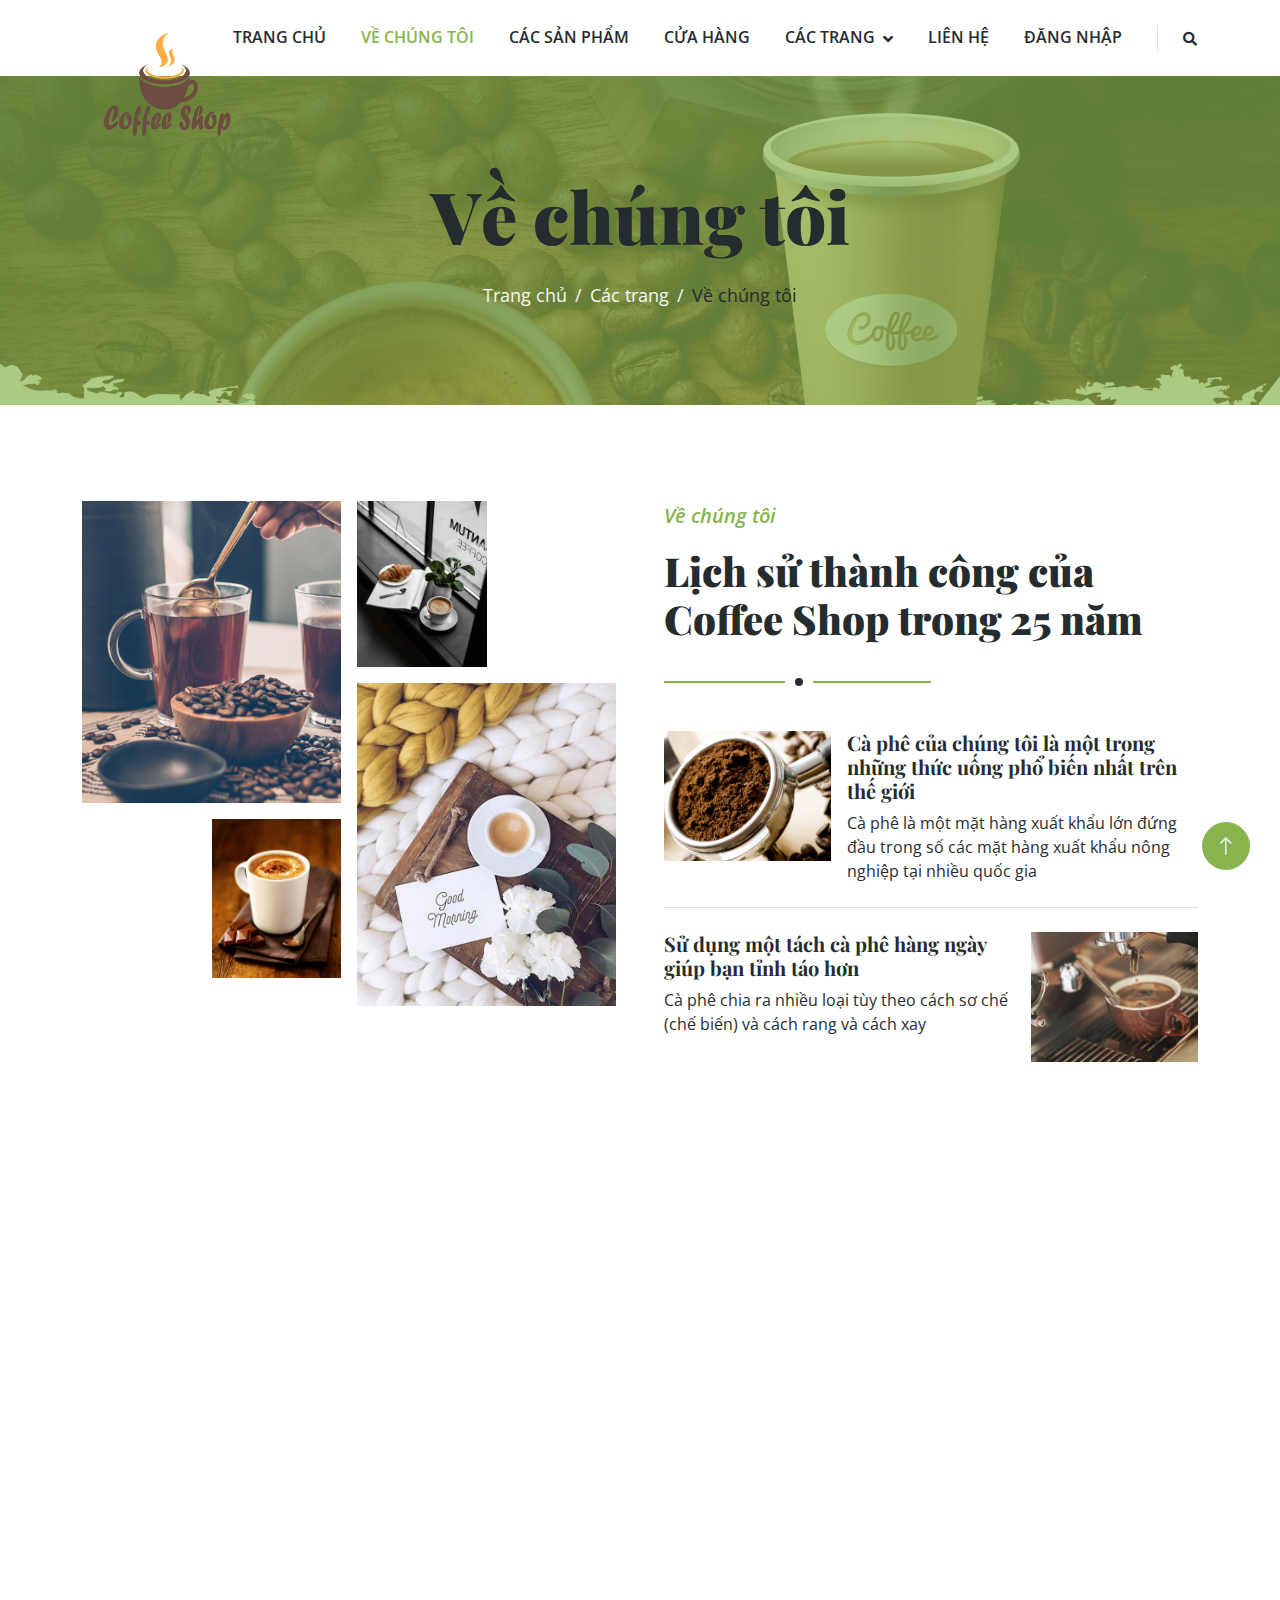
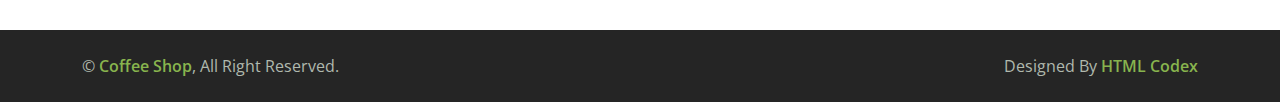
<file: about.html>
<!DOCTYPE html>
<html lang="en">

<head>
    <meta charset="utf-8">
    <title>Coffee Shop</title>
    <meta content="width=device-width, initial-scale=1.0" name="viewport">
    <meta content="" name="keywords">
    <meta content="" name="description">

    <!-- Favicon -->
    <link href="img/favicon.ico" rel="icon">

    <!-- Google Web Fonts -->
    <link rel="preconnect" href="https://fonts.googleapis.com">
    <link rel="preconnect" href="https://fonts.gstatic.com" crossorigin>
    <link href="https://fonts.googleapis.com/css2?family=Open+Sans:wght@400;600&family=Playfair+Display:wght@700;900&display=swap" rel="stylesheet">

    <!-- Icon Font Stylesheet -->
    <link href="https://cdnjs.cloudflare.com/ajax/libs/font-awesome/5.10.0/css/all.min.css" rel="stylesheet">
    <link href="https://cdn.jsdelivr.net/npm/bootstrap-icons@1.4.1/font/bootstrap-icons.css" rel="stylesheet">

    <!-- Libraries Stylesheet -->
    <link href="lib/animate/animate.min.css" rel="stylesheet">
    <link href="lib/owlcarousel/assets/owl.carousel.min.css" rel="stylesheet">

    <!-- Customized Bootstrap Stylesheet -->
    <link href="css/bootstrap.min.css" rel="stylesheet">

    <!-- Template Stylesheet -->
    <link href="css/style.css" rel="stylesheet">
</head>

<body>
    <!-- Spinner Start -->
    <div id="spinner" class="show bg-white position-fixed translate-middle w-100 vh-100 top-50 start-50 d-flex align-items-center justify-content-center">
        <div class="spinner-border text-primary" role="status" style="width: 3rem; height: 3rem;"></div>
    </div>
    <!-- Spinner End -->

    
    <!-- Navbar Start -->
    <div class="container-fluid bg-white sticky-top">
        <div class="container">
            <nav class="navbar navbar-expand-lg bg-white navbar-light py-2 py-lg-0">
                <a href="index.html" class="navbar-brand">
                    <img class="img-fluid" src="img/logo.png" alt="Logo">
                </a>
                <button type="button" class="navbar-toggler ms-auto me-0" data-bs-toggle="collapse" data-bs-target="#navbarCollapse">
                    <span class="navbar-toggler-icon"></span>
                </button>
                <div class="collapse navbar-collapse" id="navbarCollapse">
                    <div class="navbar-nav ms-auto">
                        <a href="index.html" class="nav-item nav-link">trang chủ</a>
                        <a href="about.html" class="nav-item nav-link active">về chúng tôi</a>
                        <a href="product.html" class="nav-item nav-link">các sản phẩm</a>
                        <a href="store.html" class="nav-item nav-link">cửa hàng</a>
                        <div class="nav-item dropdown">
                            <a href="#" class="nav-link dropdown-toggle" data-bs-toggle="dropdown">các trang</a>
                            <div class="dropdown-menu bg-light rounded-0 m-0">
                                <a href="feature.html" class="dropdown-item">Đặc trưng</a>
                                <a href="blog.html" class="dropdown-item">Blog</a>
                                <a href="testimonial.html" class="dropdown-item">Testimonial</a>
                                <a href="404.html" class="dropdown-item">404 Page</a>
                            </div>
                        </div>
                        <a href="contact.html" class="nav-item nav-link">liên hệ</a>
						<a href="login.html" class="nav-item nav-link">Đăng nhập</a>
                    </div>
                    <div class="border-start ps-4 d-none d-lg-block">
                        <button type="button" class="btn btn-sm p-0"><i class="fa fa-search"></i></button>
                    </div>
                </div>
            </nav>
        </div>
    </div>
    <!-- Navbar End -->


    <!-- Page Header Start -->
    <div class="container-fluid page-header py-5 mb-5 wow fadeIn" data-wow-delay="0.1s">
        <div class="container text-center py-5">
            <h1 class="display-2 text-dark mb-4 animated slideInDown">Về chúng tôi</h1>
       
            <nav aria-label="breadcrumb animated slideInDown">
                <ol class="breadcrumb justify-content-center mb-0">
                    <li class="breadcrumb-item"><a href="#">Trang chủ</a></li>
                    <li class="breadcrumb-item"><a href="#">Các trang</a></li>
                    <li class="breadcrumb-item text-dark" aria-current="page">Về chúng tôi</li>
                </ol>
            </nav>
        </div>
    </div>
    <!-- Page Header End -->


    <!-- About Start -->
    <div class="container-xxl py-5">
        <div class="container">
            <div class="row g-5">
                <div class="col-lg-6">
                    <div class="row g-3">
                        <div class="col-6 text-end">
                            <img class="img-fluid bg-white w-100 mb-3 wow fadeIn" data-wow-delay="0.1s" src="img/about-1.jpg" alt="">
                            <img class="img-fluid bg-white w-50 wow fadeIn" data-wow-delay="0.2s" src="img/about-3.jpg" alt="">
                        </div>
                        <div class="col-6">
                            <img class="img-fluid bg-white w-50 mb-3 wow fadeIn" data-wow-delay="0.3s" src="img/about-4.jpg" alt="">
                            <img class="img-fluid bg-white w-100 wow fadeIn" data-wow-delay="0.4s" src="img/about-2.jpg" alt="">
                        </div>
                    </div>
                </div>
                <div class="col-lg-6 wow fadeIn" data-wow-delay="0.5s">
                    <div class="section-title">
                        <p class="fs-5 fw-medium fst-italic text-primary">Về chúng tôi</p>
                        <h1 class="display-6">Lịch sử thành công của Coffee Shop trong 25 năm</h1>
                    </div>
                    <div class="row g-3 mb-4">
                        <div class="col-sm-4">
                            <img class="img-fluid bg-white w-100" src="img/about-5.jpg" alt="">
                        </div>
                        <div class="col-sm-8">
                            <h5>Cà phê của chúng tôi là một trong những thức uống phổ biến nhất trên thế giới</h5>
                            <p class="mb-0">Cà phê là một mặt hàng xuất khẩu lớn đứng đầu trong số các mặt hàng xuất khẩu nông nghiệp tại nhiều quốc gia</p>
                        </div>
                    </div>
                    <div class="border-top mb-4"></div>
                    <div class="row g-3">
                        <div class="col-sm-8">
                            <h5>Sử dụng một tách cà phê hàng ngày giúp bạn tỉnh táo hơn</h5>
                            <p class="mb-0">Cà phê chia ra nhiều loại tùy theo cách sơ chế (chế biến) và cách rang và cách xay</p>
                        </div>
                        <div class="col-sm-4">
                            <img class="img-fluid bg-white w-100" src="img/about-6.jpg" alt="">
                        </div>
                    </div>
                </div>
            </div>
        </div>
    </div>
    <!-- About End -->


    <!-- Footer Start -->
<div class="container-fluid bg-dark footer mt-5 py-5 wow fadeIn" data-wow-delay="0.1s">
        <div class="container py-5">
            <div class="row g-5">
                <div class="col-lg-3 col-md-6">
                    <h4 class="text-primary mb-4">Văn phòng của chúng tôi</h4>
                    <p class="mb-2"><em class="fa fa-map-marker-alt text-primary me-3"></em>kp 4A phường Tân Hòa Biên Hòa Đôhng Nai</p>
                    <p class="mb-2"><em class="fa fa-phone-alt text-primary me-3"></em>+84 0338 902 113</p>
                    <p class="mb-2"><i class="fa fa-envelope text-primary me-3"></i>trong999666333@gmjail.com</p>
                    <div class="d-flex pt-3">
                        <a class="btn btn-square btn-primary rounded-circle me-2" href=""><i class="fab fa-twitter"></i></a>
                        <a class="btn btn-square btn-primary rounded-circle me-2" href=""><i class="fab fa-facebook-f"></i></a>
                        <a class="btn btn-square btn-primary rounded-circle me-2" href=""><i class="fab fa-youtube"></i></a>
                        <a class="btn btn-square btn-primary rounded-circle me-2" href=""><i class="fab fa-linkedin-in"></i></a>
                    </div>
                </div>
                <div class="col-lg-3 col-md-6">
                    <h4 class="text-primary mb-4">Đường dẫn nhanh</h4>
                    <a class="btn btn-link" href="">Về chúng tôi</a>
                    <a class="btn btn-link" href="">Liên hệ chúng tôi</a>
                    <a class="btn btn-link" href="">Dịch vụ của chúng tôi</a>
                    <a class="btn btn-link" href="">Điều kiện & điều khoản</a>
                    <a class="btn btn-link" href="">Ủng hộ</a>
                </div>
                <div class="col-lg-3 col-md-6">
                    <h4 class="text-primary mb-4">Giờ kinh doanh</h4>
                    <p class="mb-1">Thứ hai - thứ Sáu</p>
                    <h6 class="text-light">09:00 sáng - 07:00 tối</h6>
                    <p class="mb-1">Thứ bảy</p>
                    <h6 class="text-light">09:00 sáng - 12:00 trưa</h6>
                    <p class="mb-1">Chủ nhật</p>
                    <h6 class="text-light">Đóng cửa</h6>
                </div>
                <div class="col-lg-3 col-md-6">
                    <h4 class="text-primary mb-4">Bản tin</h4>
                    <p>Những tin sale hoặc những thông tin mới của quán sẽ xuất hiện ở đây</p>
                    <div class="position-relative w-100">
                        <input class="form-control bg-transparent w-100 py-3 ps-4 pe-5" type="text" placeholder="Email của bạn">
                        <button type="button" class="btn btn-primary py-2 position-absolute top-0 end-0 mt-2 me-2">Đăng nhập</button>
                    </div>
                </div>
            </div>
        </div>
    </div>
    <!-- Footer End -->


    <!-- Copyright Start -->
    
    <!-- Footer End -->


    <!-- Copyright Start -->
    <div class="container-fluid copyright py-4">
        <div class="container">
            <div class="row">
                <div class="col-md-6 text-center text-md-start mb-3 mb-md-0">
                    &copy; <a class="fw-medium" href="#">Coffee Shop</a>, All Right Reserved.
                </div>
                <div class="col-md-6 text-center text-md-end">
                    <!--/*** This template is free as long as you keep the footer author’s credit link/attribution link/backlink. If you'd like to use the template without the footer author’s credit link/attribution link/backlink, you can purchase the Credit Removal License from "https://htmlcodex.com/credit-removal". Thank you for your support. ***/-->
                    Designed By <a class="fw-medium" href="https://htmlcodex.com">HTML Codex</a>
                </div>
            </div>
        </div>
</div>
    <!-- Copyright End -->


    <!-- Back to Top -->
    <a href="#" class="btn btn-lg btn-primary btn-lg-square rounded-circle back-to-top"><i class="bi bi-arrow-up"></i></a>


    <!-- JavaScript Libraries -->
<script src="https://ajax.googleapis.com/ajax/libs/jquery/3.6.1/jquery.min.js"></script>
<script src="https://cdn.jsdelivr.net/npm/bootstrap@5.0.0/dist/js/bootstrap.bundle.min.js"></script>
<script src="lib/wow/wow.min.js"></script>
<script src="lib/easing/easing.min.js"></script>
<script src="lib/waypoints/waypoints.min.js"></script>
<script src="lib/owlcarousel/owl.carousel.min.js"></script>

    <!-- Template Javascript -->
<script src="js/main.js"></script>
</body>

</html>
</file>
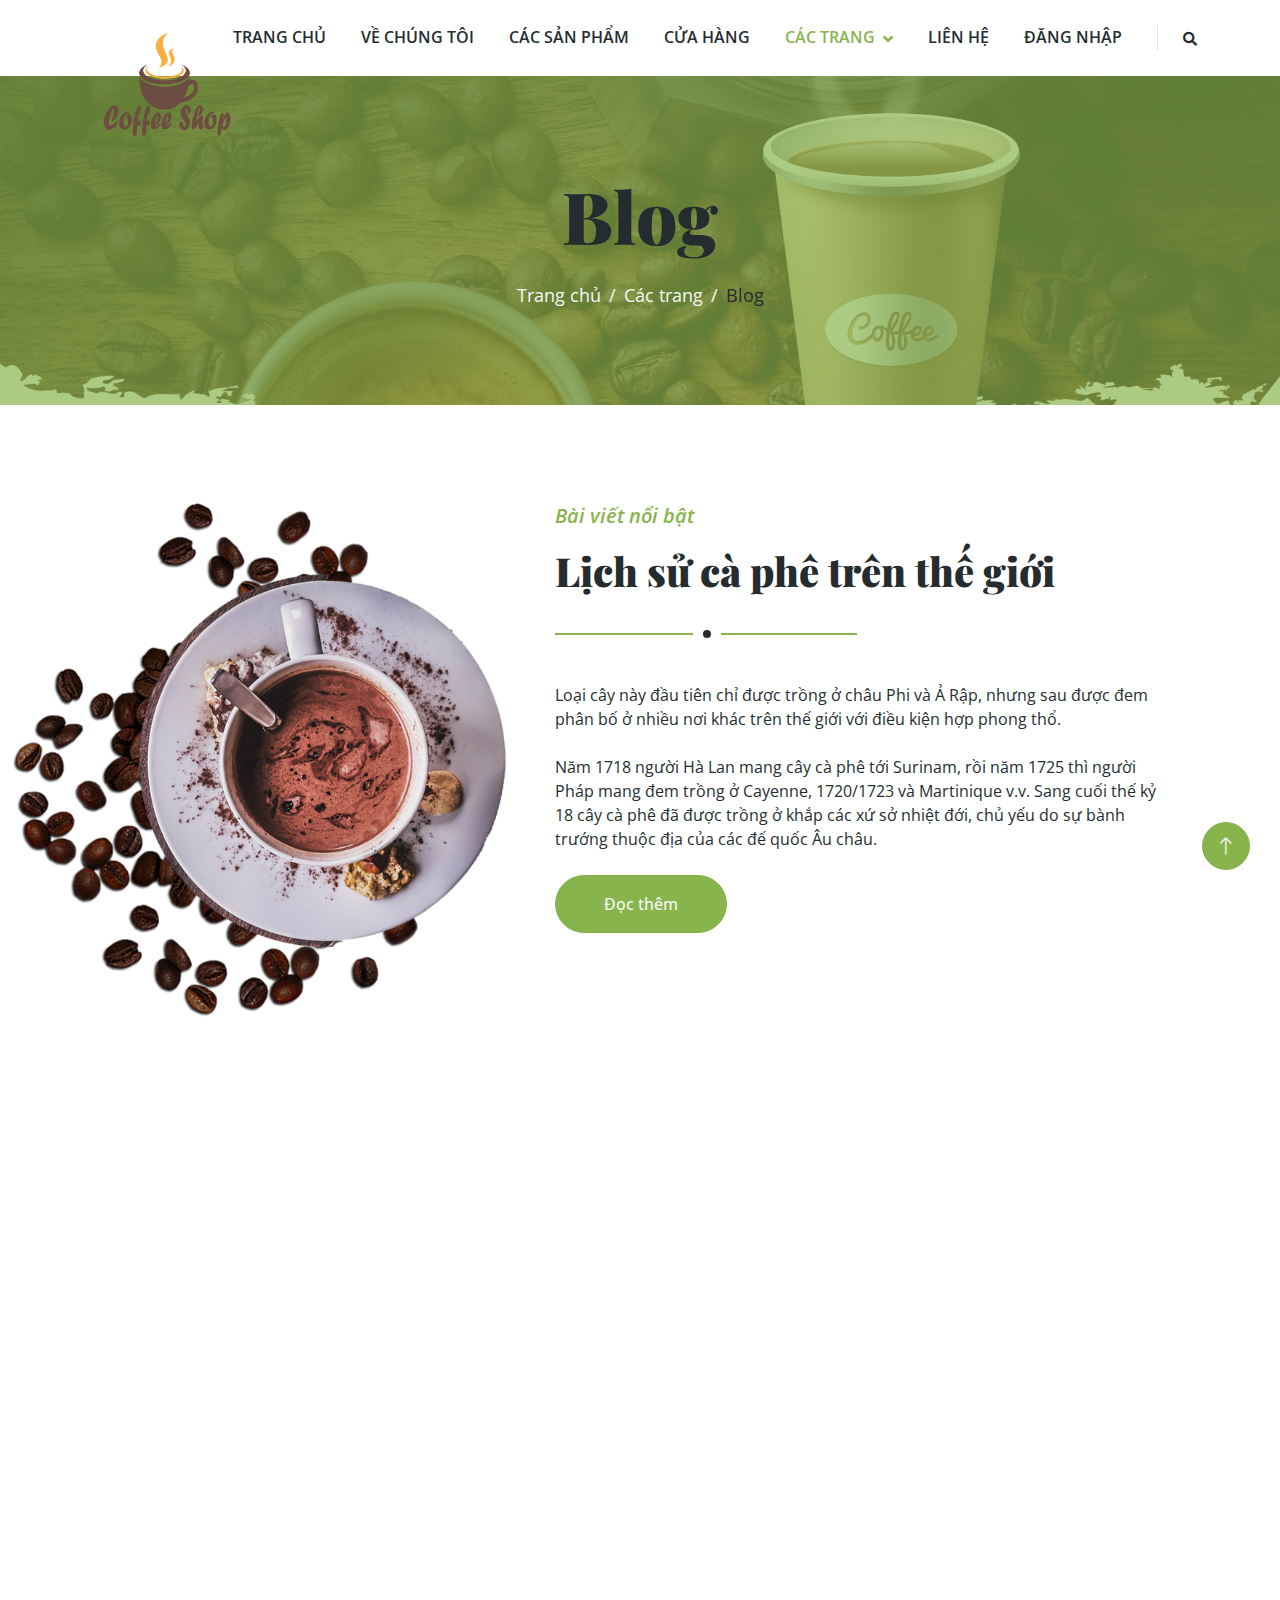
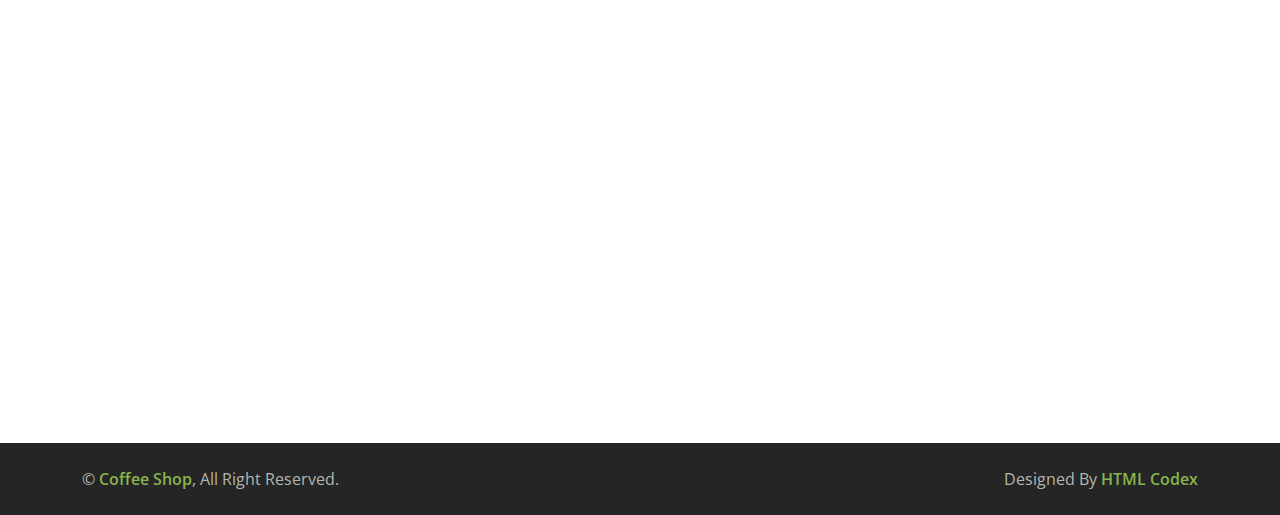
<file: blog.html>
<!DOCTYPE html>
<html lang="en">

<head>
    <meta charset="utf-8">
    <title>Coffee Shop</title>
    <meta content="width=device-width, initial-scale=1.0" name="viewport">
    <meta content="" name="keywords">
    <meta content="" name="description">

    <!-- Favicon -->
    <link href="img/favicon.ico" rel="icon">

    <!-- Google Web Fonts -->
    <link rel="preconnect" href="https://fonts.googleapis.com">
    <link rel="preconnect" href="https://fonts.gstatic.com" crossorigin>
    <link href="https://fonts.googleapis.com/css2?family=Open+Sans:wght@400;600&family=Playfair+Display:wght@700;900&display=swap" rel="stylesheet">

    <!-- Icon Font Stylesheet -->
    <link href="https://cdnjs.cloudflare.com/ajax/libs/font-awesome/5.10.0/css/all.min.css" rel="stylesheet">
    <link href="https://cdn.jsdelivr.net/npm/bootstrap-icons@1.4.1/font/bootstrap-icons.css" rel="stylesheet">

    <!-- Libraries Stylesheet -->
    <link href="lib/animate/animate.min.css" rel="stylesheet">
    <link href="lib/owlcarousel/assets/owl.carousel.min.css" rel="stylesheet">

    <!-- Customized Bootstrap Stylesheet -->
    <link href="css/bootstrap.min.css" rel="stylesheet">

    <!-- Template Stylesheet -->
    <link href="css/style.css" rel="stylesheet">
</head>

<body>
    <!-- Spinner Start -->
    <div id="spinner" class="show bg-white position-fixed translate-middle w-100 vh-100 top-50 start-50 d-flex align-items-center justify-content-center">
        <div class="spinner-border text-primary" role="status" style="width: 3rem; height: 3rem;"></div>
    </div>
    <!-- Spinner End -->

    
    <!-- Navbar Start -->
    <div class="container-fluid bg-white sticky-top">
        <div class="container">
            <nav class="navbar navbar-expand-lg bg-white navbar-light py-2 py-lg-0">
                <a href="index.html" class="navbar-brand">
                    <img class="img-fluid" src="img/logo.png" alt="Logo">
                </a>
                <button type="button" class="navbar-toggler ms-auto me-0" data-bs-toggle="collapse" data-bs-target="#navbarCollapse">
                    <span class="navbar-toggler-icon"></span>
                </button>
                <div class="collapse navbar-collapse" id="navbarCollapse">
                    <div class="navbar-nav ms-auto">
                        <a href="index.html" class="nav-item nav-link">Trang chủ</a>
                        <a href="about.html" class="nav-item nav-link">về chúng tôi</a>
                        <a href="product.html" class="nav-item nav-link">các sản phẩm</a>
                        <a href="store.html" class="nav-item nav-link">cửa hàng</a>
                        <div class="nav-item dropdown">
                            <a href="#" class="nav-link dropdown-toggle active" data-bs-toggle="dropdown">các trang</a>
                            <div class="dropdown-menu bg-light rounded-0 m-0">
                                <a href="feature.html" class="dropdown-item">đặc trưng</a>
                                <a href="blog.html" class="dropdown-item active">Blog</a>
                                <a href="testimonial.html" class="dropdown-item">Testimonial</a>
                                <a href="404.html" class="dropdown-item">404 Page</a>
                            </div>
                        </div>
                        <a href="contact.html" class="nav-item nav-link">liên hệ</a>
						<a href="login.html" class="nav-item nav-link">Đăng nhập</a>
                    </div>
                    <div class="border-start ps-4 d-none d-lg-block">
                        <button type="button" class="btn btn-sm p-0"><i class="fa fa-search"></i></button>
                    </div>
                </div>
            </nav>
        </div>
    </div>
    <!-- Navbar End -->


    <!-- Page Header Start -->
    <div class="container-fluid page-header py-5 mb-5 wow fadeIn" data-wow-delay="0.1s">
        <div class="container text-center py-5">
            <h1 class="display-2 text-dark mb-4 animated slideInDown">Blog</h1>
            <nav aria-label="breadcrumb animated slideInDown">
                <ol class="breadcrumb justify-content-center mb-0">
                    <li class="breadcrumb-item"><a href="#">Trang chủ</a></li>
                    <li class="breadcrumb-item"><a href="#">Các trang</a></li>
                    <li class="breadcrumb-item text-dark" aria-current="page">Blog</li>
                </ol>
            </nav>
        </div>
    </div>
    <!-- Page Header End -->


    <!-- Article Start -->
    <div class="container-xxl py-5">
        <div class="container"> </div>
      <div class="row g-5">
          <div class="col-lg-5 wow fadeIn" data-wow-delay="0.1s"> <img class="img-fluid" src="img/article.jpg" alt=""> </div>
          <div class="col-lg-6 wow fadeIn" data-wow-delay="0.5s">
            <div class="section-title">
              <p class="fs-5 fw-medium fst-italic text-primary">Bài viết nổi bật</p>
              <h1 class="display-6">Lịch sử cà phê trên thế giới</h1>
            </div>
            <p class="mb-4">Loại cây này đầu tiên chỉ được trồng ở châu Phi và Ả Rập, nhưng sau được đem phân bố ở nhiều nơi khác trên thế giới với điều kiện hợp phong thổ.</p>
            <p class="mb-4">Năm 1718 người Hà Lan mang cây cà phê tới Surinam, rồi năm 1725 thì người Pháp mang đem trồng ở Cayenne, 1720/1723 và Martinique v.v. Sang cuối thế kỷ 18 cây cà phê đã được trồng ở khắp các xứ sở nhiệt đới, chủ yếu do sự bành trướng thuộc địa của các đế quốc Âu châu.</p>
            <a href="" class="btn btn-primary rounded-pill py-3 px-5">Đọc thêm</a> </div>
      </div>
    </div>
    <!-- Article End -->


    <!-- Footer Start -->
<div class="container-fluid bg-dark footer mt-5 py-5 wow fadeIn" data-wow-delay="0.1s">
        <div class="container py-5">
            <div class="row g-5">
                <div class="col-lg-3 col-md-6">
                    <h4 class="text-primary mb-4">Our Office</h4>
                    <p class="mb-2"><i class="fa fa-map-marker-alt text-primary me-3"></i>123 Street, New York, USA</p>
                    <p class="mb-2"><i class="fa fa-phone-alt text-primary me-3"></i>+012 345 67890</p>
                    <p class="mb-2"><i class="fa fa-envelope text-primary me-3"></i>info@example.com</p>
                    <div class="d-flex pt-3">
                        <a class="btn btn-square btn-primary rounded-circle me-2" href=""><i class="fab fa-twitter"></i></a>
                        <a class="btn btn-square btn-primary rounded-circle me-2" href=""><i class="fab fa-facebook-f"></i></a>
                        <a class="btn btn-square btn-primary rounded-circle me-2" href=""><i class="fab fa-youtube"></i></a>
                        <a class="btn btn-square btn-primary rounded-circle me-2" href=""><i class="fab fa-linkedin-in"></i></a>
                    </div>
                </div>
                <div class="col-lg-3 col-md-6">
                    <h4 class="text-primary mb-4">Quick Links</h4>
                    <a class="btn btn-link" href="">About Us</a>
                    <a class="btn btn-link" href="">Contact Us</a>
                    <a class="btn btn-link" href="">Our Services</a>
                    <a class="btn btn-link" href="">Terms & Condition</a>
                    <a class="btn btn-link" href="">Support</a>
                </div>
                <div class="col-lg-3 col-md-6">
                    <h4 class="text-primary mb-4">Business Hours</h4>
                    <p class="mb-1">Monday - Friday</p>
                    <h6 class="text-light">09:00 am - 07:00 pm</h6>
                    <p class="mb-1">Saturday</p>
                    <h6 class="text-light">09:00 am - 12:00 pm</h6>
                    <p class="mb-1">Sunday</p>
                    <h6 class="text-light">Closed</h6>
                </div>
                <div class="col-lg-3 col-md-6">
                    <h4 class="text-primary mb-4">Newsletter</h4>
                    <p>Dolor amet sit justo amet elitr clita ipsum elitr est.</p>
                    <div class="position-relative w-100">
                        <input class="form-control bg-transparent w-100 py-3 ps-4 pe-5" type="text" placeholder="Your email">
                        <button type="button" class="btn btn-primary py-2 position-absolute top-0 end-0 mt-2 me-2">SignUp</button>
                    </div>
                </div>
            </div>
        </div>
    </div>
    <div class="container-fluid bg-dark footer mt-5 py-5 wow fadeIn" data-wow-delay="0.1s">
      <div class="container py-5">
        <div class="row g-5">
          <div class="col-lg-3 col-md-6">
            <h4 class="text-primary mb-4">Văn phòng của chúng tôi</h4>
            <p class="mb-2"><em class="fa fa-map-marker-alt text-primary me-3"></em>kp 4A phường Tân Hòa Biên Hòa Đôhng Nai</p>
            <p class="mb-2"><em class="fa fa-phone-alt text-primary me-3"></em>+84 0338 902 113</p>
            <p class="mb-2"><i class="fa fa-envelope text-primary me-3"></i>trong999666333@gmjail.com</p>
            <div class="d-flex pt-3"> <a class="btn btn-square btn-primary rounded-circle me-2" href=""><i class="fab fa-twitter"></i></a> <a class="btn btn-square btn-primary rounded-circle me-2" href=""><i class="fab fa-facebook-f"></i></a> <a class="btn btn-square btn-primary rounded-circle me-2" href=""><i class="fab fa-youtube"></i></a> <a class="btn btn-square btn-primary rounded-circle me-2" href=""><i class="fab fa-linkedin-in"></i></a> </div>
          </div>
          <div class="col-lg-3 col-md-6">
            <h4 class="text-primary mb-4">Đường dẫn nhanh</h4>
            <a class="btn btn-link" href="">Về chúng tôi</a> <a class="btn btn-link" href="">Liên hệ chúng tôi</a> <a class="btn btn-link" href="">Dịch vụ của chúng tôi</a> <a class="btn btn-link" href="">Điều kiện & điều khoản</a> <a class="btn btn-link" href="">Ủng hộ</a> </div>
          <div class="col-lg-3 col-md-6">
            <h4 class="text-primary mb-4">Giờ kinh doanh</h4>
            <p class="mb-1">Thứ hai - thứ Sáu</p>
            <h6 class="text-light">09:00 sáng - 07:00 tối</h6>
            <p class="mb-1">Thứ bảy</p>
            <h6 class="text-light">09:00 sáng - 12:00 trưa</h6>
            <p class="mb-1">Chủ nhật</p>
            <h6 class="text-light">Đóng cửa</h6>
          </div>
          <div class="col-lg-3 col-md-6">
            <h4 class="text-primary mb-4">Bản tin</h4>
            <p>Những tin sale hoặc những thông tin mới của quán sẽ xuất hiện ở đây</p>
            <div class="position-relative w-100">
              <input class="form-control bg-transparent w-100 py-3 ps-4 pe-5" type="text" placeholder="Email của bạn">
              <button type="button" class="btn btn-primary py-2 position-absolute top-0 end-0 mt-2 me-2">Đăng nhập</button>
            </div>
          </div>
        </div>
      </div>
    </div>
    <!-- Footer End -->


    <!-- Copyright Start -->
    <div class="container-fluid copyright py-4">
        <div class="container">
            <div class="row">
                <div class="col-md-6 text-center text-md-start mb-3 mb-md-0">
                    &copy; <a class="fw-medium" href="#">Coffee Shop</a>, All Right Reserved.
                </div>
                <div class="col-md-6 text-center text-md-end">
                    <!--/*** This template is free as long as you keep the footer author’s credit link/attribution link/backlink. If you'd like to use the template without the footer author’s credit link/attribution link/backlink, you can purchase the Credit Removal License from "https://htmlcodex.com/credit-removal". Thank you for your support. ***/-->
                    Designed By <a class="fw-medium" href="https://htmlcodex.com">HTML Codex</a>
                </div>
            </div>
        </div>
</div>
    <!-- Copyright End -->


    <!-- Back to Top -->
    <a href="#" class="btn btn-lg btn-primary btn-lg-square rounded-circle back-to-top"><i class="bi bi-arrow-up"></i></a>


    <!-- JavaScript Libraries -->
    <script src="https://ajax.googleapis.com/ajax/libs/jquery/3.6.1/jquery.min.js"></script>
    <script src="https://cdn.jsdelivr.net/npm/bootstrap@5.0.0/dist/js/bootstrap.bundle.min.js"></script>
    <script src="lib/wow/wow.min.js"></script>
    <script src="lib/easing/easing.min.js"></script>
    <script src="lib/waypoints/waypoints.min.js"></script>
    <script src="lib/owlcarousel/owl.carousel.min.js"></script>

    <!-- Template Javascript -->
    <script src="js/main.js"></script>
</body>

</html>
</file>
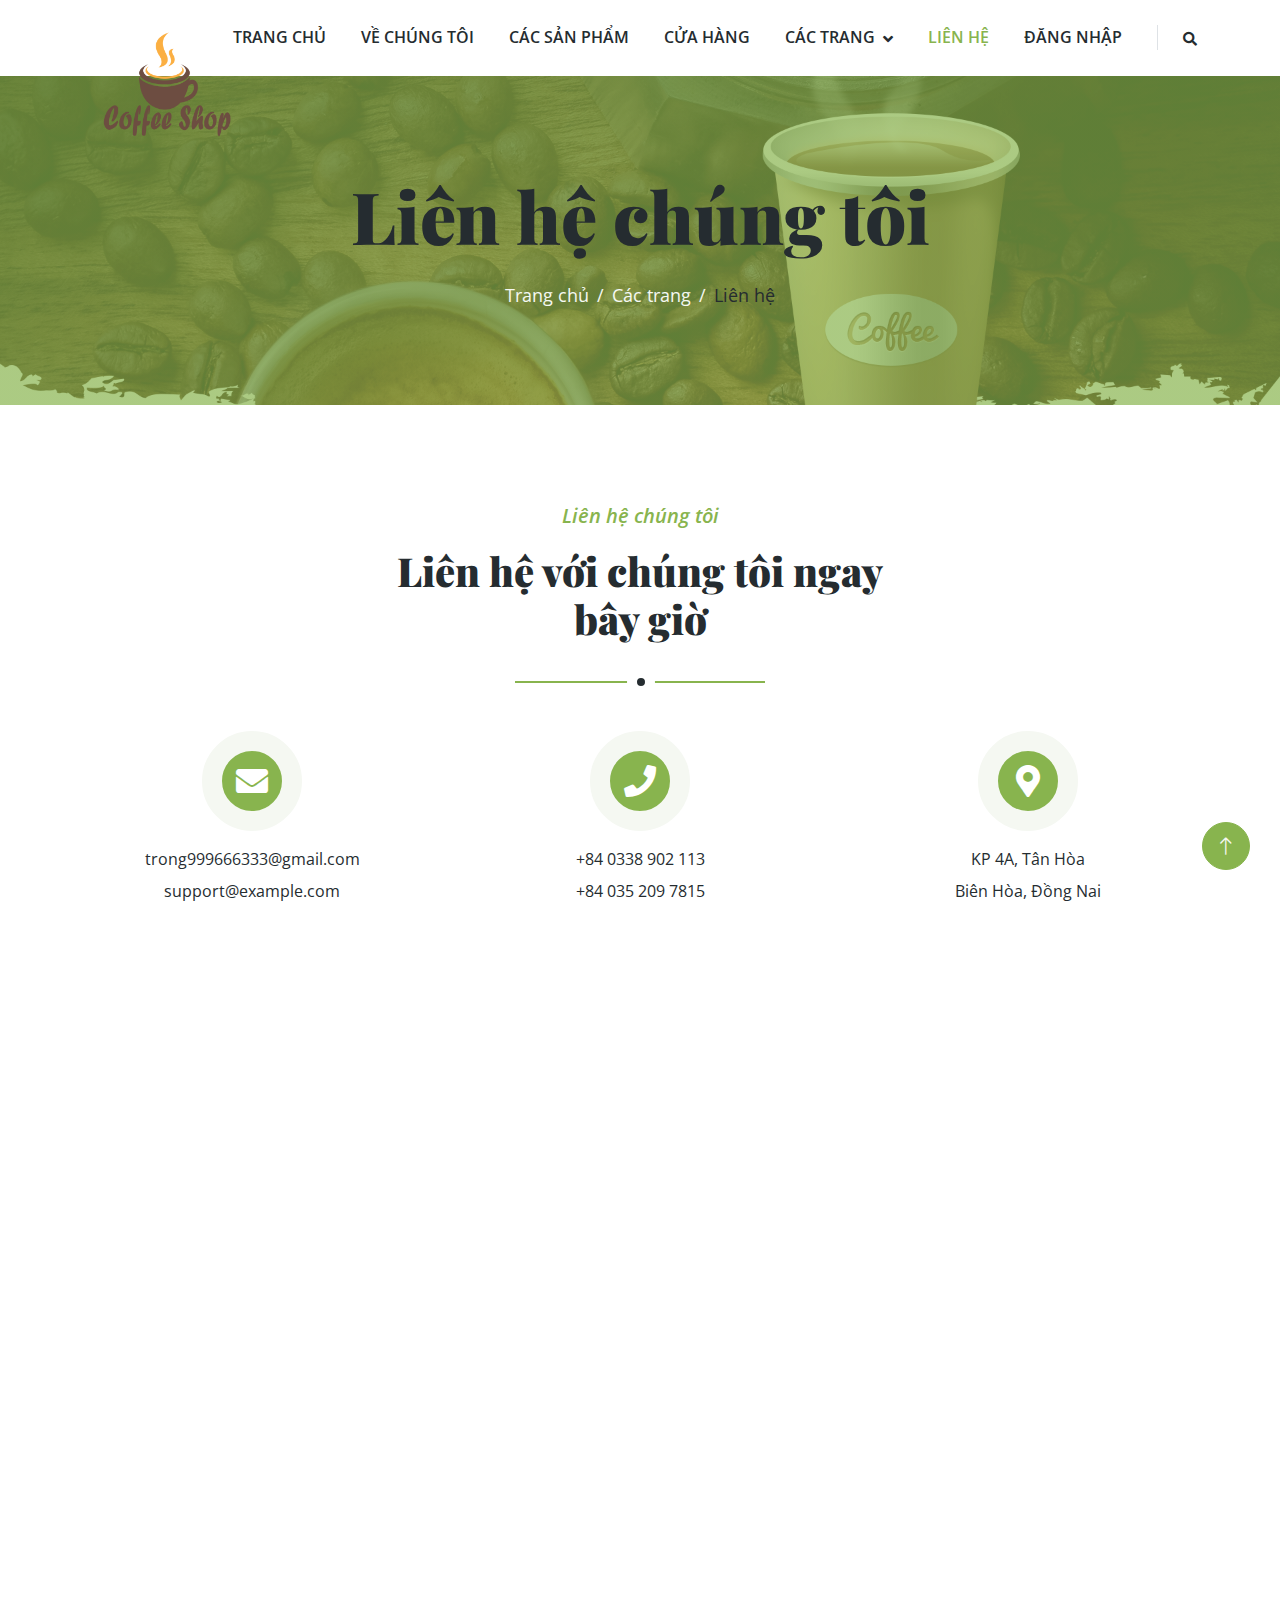
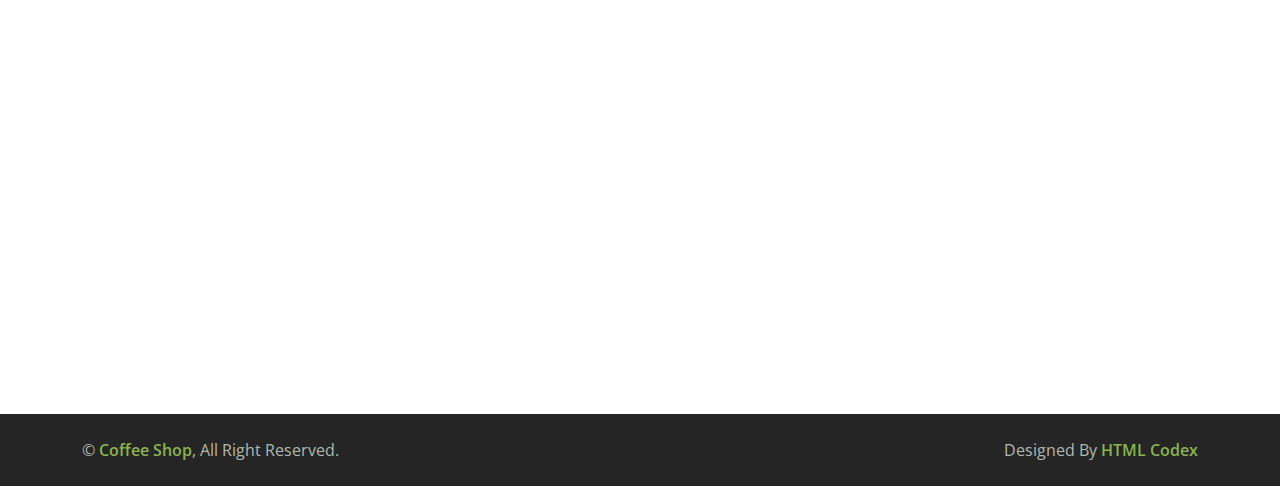
<file: contact.html>
<!DOCTYPE html>
<html lang="en">

<head>
    <meta charset="utf-8">
    <title>Coffee Shop</title>
    <meta content="width=device-width, initial-scale=1.0" name="viewport">
    <meta content="" name="keywords">
    <meta content="" name="description">

    <!-- Favicon -->
    <link href="img/favicon.ico" rel="icon">

    <!-- Google Web Fonts -->
    <link rel="preconnect" href="https://fonts.googleapis.com">
    <link rel="preconnect" href="https://fonts.gstatic.com" crossorigin>
    <link href="https://fonts.googleapis.com/css2?family=Open+Sans:wght@400;600&family=Playfair+Display:wght@700;900&display=swap" rel="stylesheet">

    <!-- Icon Font Stylesheet -->
    <link href="https://cdnjs.cloudflare.com/ajax/libs/font-awesome/5.10.0/css/all.min.css" rel="stylesheet">
    <link href="https://cdn.jsdelivr.net/npm/bootstrap-icons@1.4.1/font/bootstrap-icons.css" rel="stylesheet">

    <!-- Libraries Stylesheet -->
    <link href="lib/animate/animate.min.css" rel="stylesheet">
    <link href="lib/owlcarousel/assets/owl.carousel.min.css" rel="stylesheet">

    <!-- Customized Bootstrap Stylesheet -->
    <link href="css/bootstrap.min.css" rel="stylesheet">

    <!-- Template Stylesheet -->
    <link href="css/style.css" rel="stylesheet">
</head>

<body>
    <!-- Spinner Start -->
    <div id="spinner" class="show bg-white position-fixed translate-middle w-100 vh-100 top-50 start-50 d-flex align-items-center justify-content-center">
        <div class="spinner-border text-primary" role="status" style="width: 3rem; height: 3rem;"></div>
    </div>
    <!-- Spinner End -->

    
    <!-- Navbar Start -->
    <div class="container-fluid bg-white sticky-top">
        <div class="container">
            <nav class="navbar navbar-expand-lg bg-white navbar-light py-2 py-lg-0">
                <a href="index.html" class="navbar-brand">
                    <img class="img-fluid" src="img/logo.png" alt="Logo">
                </a>
                <button type="button" class="navbar-toggler ms-auto me-0" data-bs-toggle="collapse" data-bs-target="#navbarCollapse">
                    <span class="navbar-toggler-icon"></span>
                </button>
                <div class="collapse navbar-collapse" id="navbarCollapse">
                    <div class="navbar-nav ms-auto">
                        <a href="index.html" class="nav-item nav-link">Trang chủ</a>
                        <a href="about.html" class="nav-item nav-link">Về chúng tôi</a>
                        <a href="product.html" class="nav-item nav-link">các sản phẩm</a>
                        <a href="store.html" class="nav-item nav-link">Cửa hàng</a>
                        <div class="nav-item dropdown">
                            <a href="#" class="nav-link dropdown-toggle" data-bs-toggle="dropdown">các trang</a>
                            <div class="dropdown-menu bg-light rounded-0 m-0">
                                <a href="feature.html" class="dropdown-item">đặc trưng</a>
                                <a href="blog.html" class="dropdown-item">Blog</a>
                                <a href="testimonial.html" class="dropdown-item">Testimonial</a>
                                <a href="404.html" class="dropdown-item">404 Page</a>
                            </div>
                        </div>
                        <a href="contact.html" class="nav-item nav-link active">liên hệ</a>
						<a href="login.html" class="nav-item nav-link">Đăng nhập</a>
                    </div>
                    <div class="border-start ps-4 d-none d-lg-block">
                        <button type="button" class="btn btn-sm p-0"><i class="fa fa-search"></i></button>
                    </div>
                </div>
            </nav>
        </div>
    </div>
    <!-- Navbar End -->


    <!-- Page Header Start -->
    <div class="container-fluid page-header py-5 mb-5 wow fadeIn" data-wow-delay="0.1s">
        <div class="container text-center py-5">
          <h1 class="display-2 text-dark mb-4 animated slideInDown">Liên hệ chúng tôi</h1>
          <nav aria-label="breadcrumb animated slideInDown">
                <ol class="breadcrumb justify-content-center mb-0">
                    <li class="breadcrumb-item"><a href="#">Trang chủ</a></li>
                    <li class="breadcrumb-item"><a href="#">Các trang</a></li>
                    <li class="breadcrumb-item text-dark" aria-current="page">Liên hệ</li>
                </ol>
            </nav>
        </div>
    </div>
    <!-- Page Header End -->


    <!-- Contact Start -->
    <div class="container-xxl contact py-5">
        <div class="container">
            <div class="section-title text-center mx-auto wow fadeInUp" data-wow-delay="0.1s" style="max-width: 500px;">
              <p class="fs-5 fw-medium fst-italic text-primary">Liên hệ chúng tôi</p>
              <h1 class="display-6">Liên hệ với chúng tôi ngay bây giờ</h1>
            </div>
            <div class="row g-5 mb-5">
                <div class="col-md-4 text-center wow fadeInUp" data-wow-delay="0.3s">
                    <div class="btn-square mx-auto mb-3">
                        <i class="fa fa-envelope fa-2x text-white"></i>
                    </div>
                    <p class="mb-2">trong999666333@gmail.com</p>
                    <p class="mb-0">support@example.com</p>
                </div>
                <div class="col-md-4 text-center wow fadeInUp" data-wow-delay="0.4s">
                    <div class="btn-square mx-auto mb-3">
                        <i class="fa fa-phone fa-2x text-white"></i>
                    </div>
                    <p class="mb-2">+84 0338 902 113</p>
                    <p class="mb-0">+84 035 209 7815</p>
                </div>
                <div class="col-md-4 text-center wow fadeInUp" data-wow-delay="0.5s">
                    <div class="btn-square mx-auto mb-3">
                        <i class="fa fa-map-marker-alt fa-2x text-white"></i>
                    </div>
                    <p class="mb-2">KP 4A, Tân Hòa</p>
                    <p class="mb-0">Biên Hòa, Đồng Nai</p>
                </div>
            </div>
            <div class="row g-5">
                <div class="col-lg-6 wow fadeInUp" data-wow-delay="0.1s">
                    <h3 class="mb-4">Cần một biểu mẫu liên hệ chức năng?</h3>
                    <p class="mb-4">Biểu mẫu liên hệ hiện không hoạt động. Nhận biểu mẫu liên hệ chức năng và làm việc với Ajax &; PHP trong vài phút. Chỉ cần sao chép và dán các tệp, thêm một chút mã và bạn đã hoàn tất. <a href="https://htmlcodex.com/contact-form">Tải xuống ngay</a>.</p>
                    <form>
                        <div class="row g-3">
                            <div class="col-md-6">
                                <div class="form-floating">
                                    <input type="text" class="form-control" id="name" placeholder="Your Name">
                                    <label for="name">Your Name</label>
                                </div>
                            </div>
                            <div class="col-md-6">
                                <div class="form-floating">
                                    <input type="email" class="form-control" id="email" placeholder="Your Email">
                                    <label for="email">Your email</label>
                                </div>
                            </div>
                            <div class="col-12">
                                <div class="form-floating">
                                    <input type="text" class="form-control" id="subject" placeholder="Subject">
                                    <label for="subject">Subject</label>
                                </div>
                            </div>
                            <div class="col-12">
                                <div class="form-floating">
                                    <textarea class="form-control" placeholder="Leave a message here" id="message" style="height: 120px"></textarea>
                                    <label for="message">Message</label>
                                </div>
                            </div>
                            <div class="col-12">
                                <button class="btn btn-primary rounded-pill py-3 px-5" type="submit">Send Messa</button>
                            </div>
                        </div>
                    </form>
                </div>
                <div class="col-lg-6 wow fadeInUp" data-wow-delay="0.5s">
                    <div class="h-100">
                        <iframe class="w-100 rounded"
                        src="https://www.google.com/maps/embed?pb=!1m18!1m12!1m3!1d3001156.4288297426!2d-78.01371936852176!3d42.72876761954724!2m3!1f0!2f0!3f0!3m2!1i1024!2i768!4f13.1!3m3!1m2!1s0x4ccc4bf0f123a5a9%3A0xddcfc6c1de189567!2sNew%20York%2C%20USA!5e0!3m2!1sen!2sbd!4v1603794290143!5m2!1sen!2sbd"
                        frameborder="0" style="height: 100%; min-height: 300px; border:0;" allowfullscreen="" aria-hidden="false"
                        tabindex="0"></iframe>
                    </div>
                </div>
            </div>
        </div>
    </div>
    <!-- Contact End -->


    <!-- Footer Start -->

<div class="container-fluid bg-dark footer mt-5 py-5 wow fadeIn" data-wow-delay="0.1s">
  <div class="container py-5">
        <div class="row g-5">
          <div class="col-lg-3 col-md-6">
            <h4 class="text-primary mb-4">Văn phòng của chúng tôi</h4>
            <p class="mb-2"><em class="fa fa-map-marker-alt text-primary me-3"></em>kp 4A phường Tân Hòa Biên Hòa Đôhng Nai</p>
            <p class="mb-2"><em class="fa fa-phone-alt text-primary me-3"></em>+84 0338 902 113</p>
            <p class="mb-2"><i class="fa fa-envelope text-primary me-3"></i>trong999666333@gmjail.com</p>
            <div class="d-flex pt-3"> <a class="btn btn-square btn-primary rounded-circle me-2" href=""><i class="fab fa-twitter"></i></a> <a class="btn btn-square btn-primary rounded-circle me-2" href=""><i class="fab fa-facebook-f"></i></a> <a class="btn btn-square btn-primary rounded-circle me-2" href=""><i class="fab fa-youtube"></i></a> <a class="btn btn-square btn-primary rounded-circle me-2" href=""><i class="fab fa-linkedin-in"></i></a> </div>
          </div>
          <div class="col-lg-3 col-md-6">
            <h4 class="text-primary mb-4">Đường dẫn nhanh</h4>
            <a class="btn btn-link" href="">Về chúng tôi</a> <a class="btn btn-link" href="">Liên hệ chúng tôi</a> <a class="btn btn-link" href="">Dịch vụ của chúng tôi</a> <a class="btn btn-link" href="">Điều kiện & điều khoản</a> <a class="btn btn-link" href="">Ủng hộ</a> </div>
          <div class="col-lg-3 col-md-6">
            <h4 class="text-primary mb-4">Giờ kinh doanh</h4>
            <p class="mb-1">Thứ hai - thứ Sáu</p>
            <h6 class="text-light">09:00 sáng - 07:00 tối</h6>
            <p class="mb-1">Thứ bảy</p>
            <h6 class="text-light">09:00 sáng - 12:00 trưa</h6>
            <p class="mb-1">Chủ nhật</p>
            <h6 class="text-light">Đóng cửa</h6>
          </div>
          <div class="col-lg-3 col-md-6">
            <h4 class="text-primary mb-4">Bản tin</h4>
            <p>Những tin sale hoặc những thông tin mới của quán sẽ xuất hiện ở đây</p>
            <div class="position-relative w-100">
              <input class="form-control bg-transparent w-100 py-3 ps-4 pe-5" type="text" placeholder="Email của bạn">
              <button type="button" class="btn btn-primary py-2 position-absolute top-0 end-0 mt-2 me-2">Đăng nhập</button>
            </div>
          </div>
        </div>
      </div>
    </div>
    <!-- Footer End -->


    <!-- Copyright Start -->
    <div class="container-fluid copyright py-4">
        <div class="container">
            <div class="row">
                <div class="col-md-6 text-center text-md-start mb-3 mb-md-0">
                    &copy; <a class="fw-medium" href="#">Coffee Shop</a>, All Right Reserved.
                </div>
                <div class="col-md-6 text-center text-md-end">
                    <!--/*** This template is free as long as you keep the footer author’s credit link/attribution link/backlink. If you'd like to use the template without the footer author’s credit link/attribution link/backlink, you can purchase the Credit Removal License from "https://htmlcodex.com/credit-removal". Thank you for your support. ***/-->
                    Designed By <a class="fw-medium" href="https://htmlcodex.com">HTML Codex</a>
                </div>
            </div>
        </div>
    </div>
    <!-- Copyright End -->


    <!-- Back to Top -->
    <a href="#" class="btn btn-lg btn-primary btn-lg-square rounded-circle back-to-top"><i class="bi bi-arrow-up"></i></a>


    <!-- JavaScript Libraries -->
    <script src="https://ajax.googleapis.com/ajax/libs/jquery/3.6.1/jquery.min.js"></script>
    <script src="https://cdn.jsdelivr.net/npm/bootstrap@5.0.0/dist/js/bootstrap.bundle.min.js"></script>
    <script src="lib/wow/wow.min.js"></script>
    <script src="lib/easing/easing.min.js"></script>
    <script src="lib/waypoints/waypoints.min.js"></script>
    <script src="lib/owlcarousel/owl.carousel.min.js"></script>

    <!-- Template Javascript -->
    <script src="js/main.js"></script>
</body>

</html>
</file>
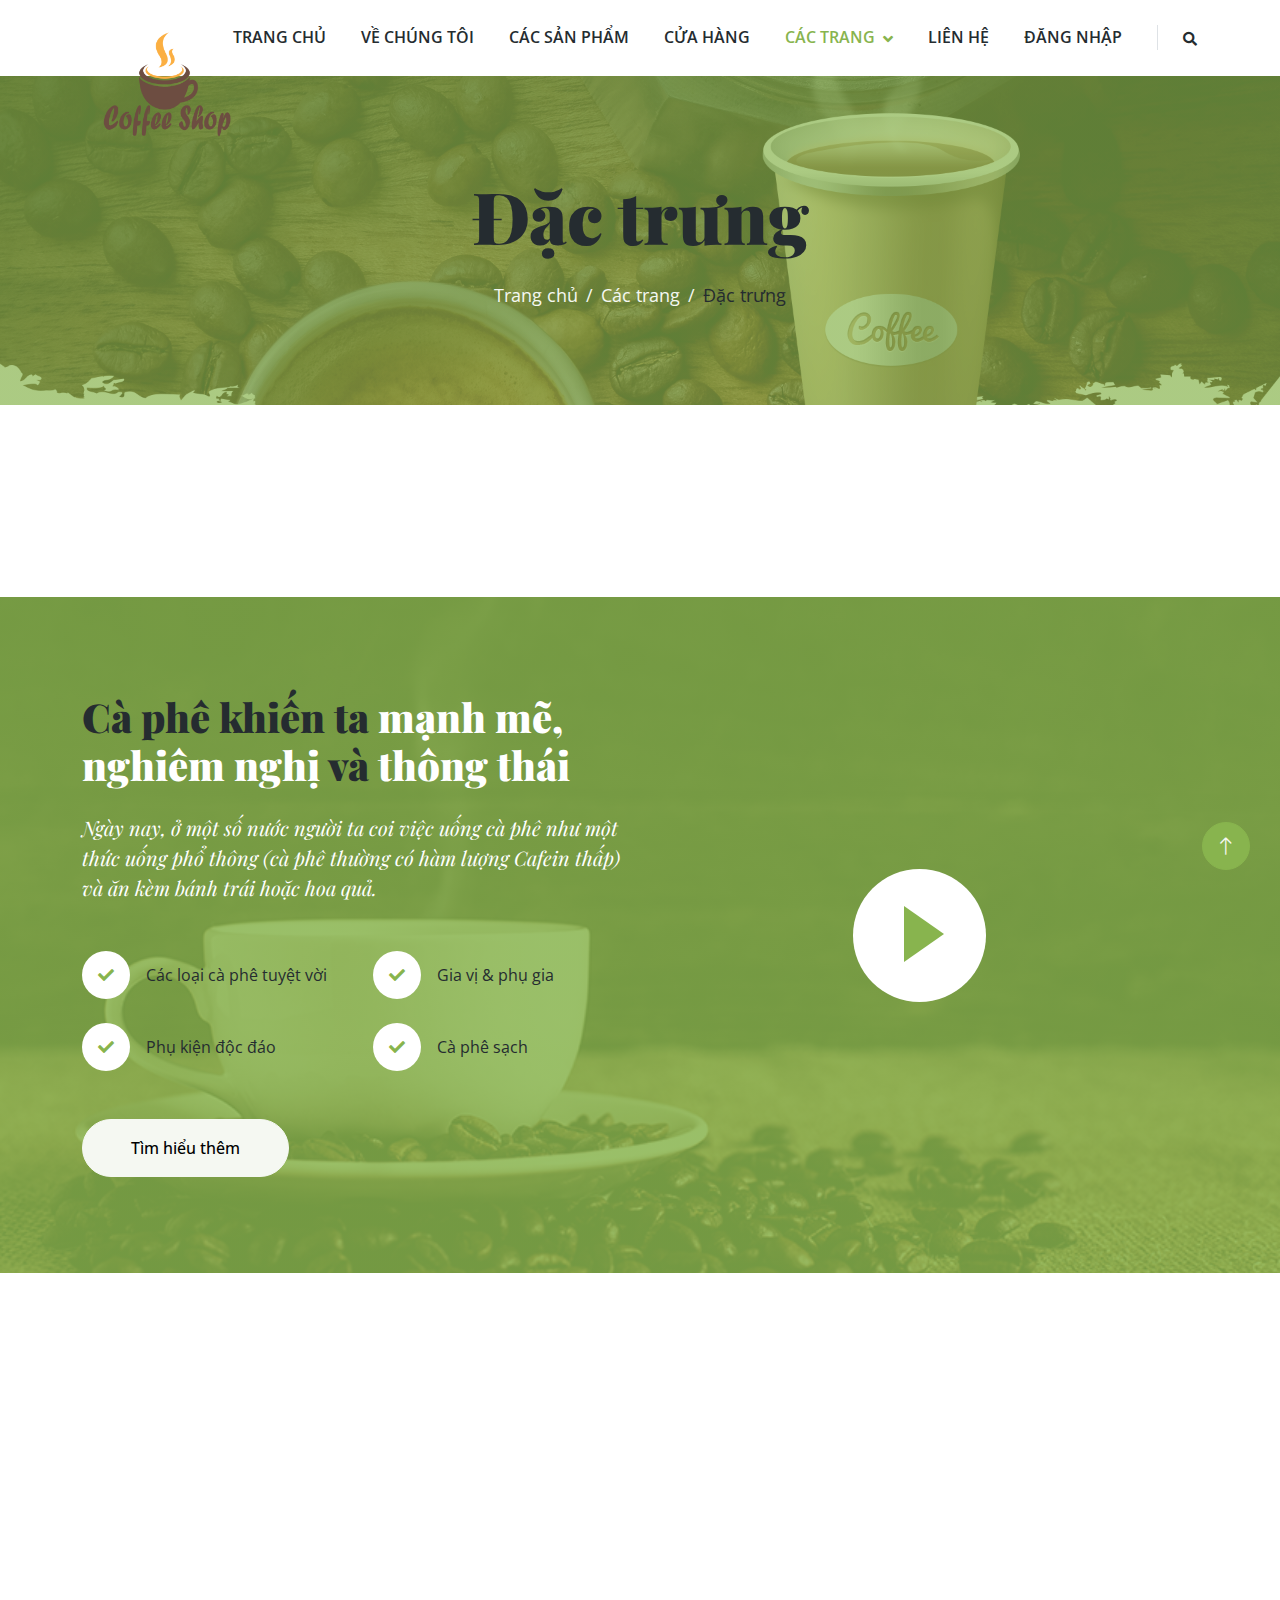
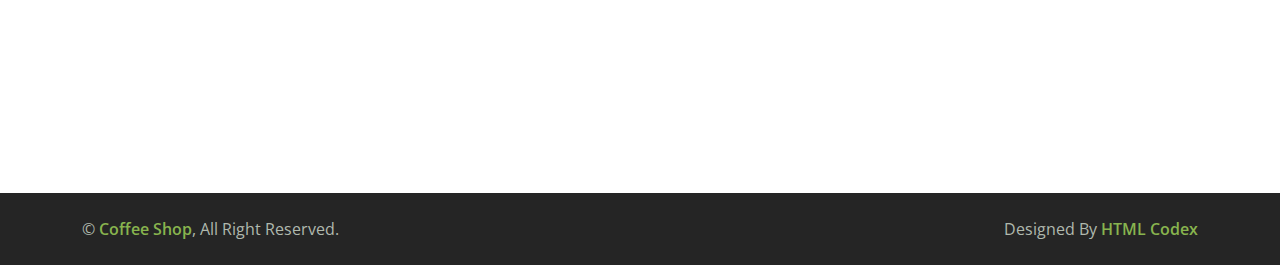
<file: feature.html>
<!DOCTYPE html>
<html lang="en">

<head>
    <meta charset="utf-8">
    <title>Coffee Shop</title>
    <meta content="width=device-width, initial-scale=1.0" name="viewport">
    <meta content="" name="keywords">
    <meta content="" name="description">

    <!-- Favicon -->
    <link href="img/favicon.ico" rel="icon">

    <!-- Google Web Fonts -->
    <link rel="preconnect" href="https://fonts.googleapis.com">
    <link rel="preconnect" href="https://fonts.gstatic.com" crossorigin>
    <link href="https://fonts.googleapis.com/css2?family=Open+Sans:wght@400;600&family=Playfair+Display:wght@700;900&display=swap" rel="stylesheet">

    <!-- Icon Font Stylesheet -->
    <link href="https://cdnjs.cloudflare.com/ajax/libs/font-awesome/5.10.0/css/all.min.css" rel="stylesheet">
    <link href="https://cdn.jsdelivr.net/npm/bootstrap-icons@1.4.1/font/bootstrap-icons.css" rel="stylesheet">

    <!-- Libraries Stylesheet -->
    <link href="lib/animate/animate.min.css" rel="stylesheet">
    <link href="lib/owlcarousel/assets/owl.carousel.min.css" rel="stylesheet">

    <!-- Customized Bootstrap Stylesheet -->
    <link href="css/bootstrap.min.css" rel="stylesheet">

    <!-- Template Stylesheet -->
    <link href="css/style.css" rel="stylesheet">
</head>

<body>
    <!-- Spinner Start -->
    <div id="spinner" class="show bg-white position-fixed translate-middle w-100 vh-100 top-50 start-50 d-flex align-items-center justify-content-center">
        <div class="spinner-border text-primary" role="status" style="width: 3rem; height: 3rem;"></div>
    </div>
    <!-- Spinner End -->

    
    <!-- Navbar Start -->
    <div class="container-fluid bg-white sticky-top">
        <div class="container">
            <nav class="navbar navbar-expand-lg bg-white navbar-light py-2 py-lg-0">
                <a href="index.html" class="navbar-brand">
                    <img class="img-fluid" src="img/logo.png" alt="Logo">
                </a>
                <button type="button" class="navbar-toggler ms-auto me-0" data-bs-toggle="collapse" data-bs-target="#navbarCollapse">
                    <span class="navbar-toggler-icon"></span>
                </button>
                <div class="collapse navbar-collapse" id="navbarCollapse">
                    <div class="navbar-nav ms-auto">
                        <a href="index.html" class="nav-item nav-link">Trang chủ</a>
                        <a href="about.html" class="nav-item nav-link">về chúng tôi</a>
                        <a href="product.html" class="nav-item nav-link">các sản phẩm</a>
                        <a href="store.html" class="nav-item nav-link">cửa hàng</a>
                        <div class="nav-item dropdown">
                            <a href="#" class="nav-link dropdown-toggle active" data-bs-toggle="dropdown">các trang</a>
                            <div class="dropdown-menu bg-light rounded-0 m-0">
                                <a href="feature.html" class="dropdown-item active">đặc trưng</a>
                                <a href="blog.html" class="dropdown-item">Blog</a>
                                <a href="testimonial.html" class="dropdown-item">Testimonial</a>
                                <a href="404.html" class="dropdown-item">404 Page</a>
                            </div>
                        </div>
                        <a href="contact.html" class="nav-item nav-link">liên hệ</a>
						<a href="login.html" class="nav-item nav-link">Đăng nhập</a>
                    </div>
                    <div class="border-start ps-4 d-none d-lg-block">
                        <button type="button" class="btn btn-sm p-0"><i class="fa fa-search"></i></button>
                    </div>
                </div>
            </nav>
        </div>
    </div>
    <!-- Navbar End -->


    <!-- Page Header Start -->
    <div class="container-fluid page-header py-5 mb-5 wow fadeIn" data-wow-delay="0.1s">
        <div class="container text-center py-5">
            <h1 class="display-2 text-dark mb-4 animated slideInDown">Đặc trưng</h1>
            <nav aria-label="breadcrumb animated slideInDown">
                <ol class="breadcrumb justify-content-center mb-0">
                    <li class="breadcrumb-item"><a href="#">Trang chủ</a></li>
                    <li class="breadcrumb-item"><a href="#">Các trang</a></li>
                    <li class="breadcrumb-item text-dark" aria-current="page">Đặc trưng</li>
                </ol>
            </nav>
        </div>
    </div>
    <!-- Page Header End -->


    <!-- Video Start -->
    <div class="container-xxl py-5">
        <div class="container"> </div>
    </div>
    <!-- Article End -->


    <!-- Video Start -->
    <div class="container-fluid video my-5">
        <div class="container">
            <div class="row g-0">
                <div class="col-lg-6 py-5 wow fadeIn" data-wow-delay="0.1s">
                    <div class="py-5">
                        <h1 class="display-6 mb-4">Cà phê khiến ta <span class="text-white">mạnh mẽ, nghiêm nghị</span> và <span class="text-white">thông thái</span></h1>
                        <h5 class="fw-normal lh-base fst-italic text-white mb-5">Ngày nay, ở một số nước người ta coi việc uống cà phê như một thức uống phổ thông (cà phê thường có hàm lượng Cafein thấp) và ăn kèm bánh trái hoặc hoa quả.</h5>
                        <div class="row g-4 mb-5">
                            <div class="col-sm-6">
                                <div class="d-flex align-items-center">
                                    <div class="flex-shrink-0 btn-lg-square bg-white text-primary rounded-circle me-3">
                                        <i class="fa fa-check"></i>
                                    </div>
                                    <span class="text-dark">Các loại cà phê tuyệt vời</span>
                                </div>
                            </div>
                            <div class="col-sm-6">
                                <div class="d-flex align-items-center">
                                    <div class="flex-shrink-0 btn-lg-square bg-white text-primary rounded-circle me-3">
                                        <i class="fa fa-check"></i>
                                    </div>
                                    <span class="text-dark">Gia vị & phụ gia</span>
                                </div>
                            </div>
                            <div class="col-sm-6">
                                <div class="d-flex align-items-center">
                                    <div class="flex-shrink-0 btn-lg-square bg-white text-primary rounded-circle me-3">
                                        <i class="fa fa-check"></i>
                                    </div>
                                    <span class="text-dark">Phụ kiện độc đáo</span>
                                </div>
                            </div>
                            <div class="col-sm-6">
                                <div class="d-flex align-items-center">
                                    <div class="flex-shrink-0 btn-lg-square bg-white text-primary rounded-circle me-3">
                                        <i class="fa fa-check"></i>
                                    </div>
                                    <span class="text-dark">Cà phê sạch</span>
                                </div>
                            </div>
                        </div>
                        <a class="btn btn-light rounded-pill py-3 px-5" href="">Tìm hiểu thêm</a>
                    </div>
                </div>
                <div class="col-lg-6 wow fadeIn" data-wow-delay="0.5s">
                    <div class="h-100 d-flex align-items-center justify-content-center" style="min-height: 300px;">
                        <button type="button" class="btn-play" data-bs-toggle="modal"
                            data-src="https://www.youtube.com/embed/DWRcNpR6Kdc" data-bs-target="#videoModal">
                            <span></span>
                        </button>
                    </div>
                </div>
            </div>
        </div>
    </div>
    <!-- Video End -->


    <!-- Video Modal Start -->
    <div class="modal modal-video fade" id="videoModal" tabindex="-1" aria-labelledby="exampleModalLabel" aria-hidden="true">
        <div class="modal-dialog">
            <div class="modal-content rounded-0">
                <div class="modal-header">
                    <h3 class="modal-title" id="exampleModalLabel">Youtube Video</h3>
                    <button type="button" class="btn-close" data-bs-dismiss="modal" aria-label="Close"></button>
                </div>
                <div class="modal-body">
                    <!-- 16:9 aspect ratio -->
                    <div class="ratio ratio-16x9">
                        <iframe class="embed-responsive-item" src="" id="video" allowfullscreen allowscriptaccess="always"
                            allow="autoplay"></iframe>
                    </div>
                </div>
            </div>
        </div>
    </div>
    <!-- Video Modal End -->


    <!-- Footer Start --> <div class="container-fluid bg-dark footer mt-5 py-5 wow fadeIn" data-wow-delay="0.1s">
        <div class="container py-5">
            <div class="row g-5">
                <div class="col-lg-3 col-md-6">
                    <h4 class="text-primary mb-4">Văn phòng của chúng tôi</h4>
                    <p class="mb-2"><em class="fa fa-map-marker-alt text-primary me-3"></em>kp 4A phường Tân Hòa Biên Hòa Đôhng Nai</p>
                    <p class="mb-2"><em class="fa fa-phone-alt text-primary me-3"></em>+84 0338 902 113</p>
                    <p class="mb-2"><i class="fa fa-envelope text-primary me-3"></i>trong999666333@gmjail.com</p>
                    <div class="d-flex pt-3">
                        <a class="btn btn-square btn-primary rounded-circle me-2" href=""><i class="fab fa-twitter"></i></a>
                        <a class="btn btn-square btn-primary rounded-circle me-2" href=""><i class="fab fa-facebook-f"></i></a>
                        <a class="btn btn-square btn-primary rounded-circle me-2" href=""><i class="fab fa-youtube"></i></a>
                        <a class="btn btn-square btn-primary rounded-circle me-2" href=""><i class="fab fa-linkedin-in"></i></a>
                    </div>
                </div>
                <div class="col-lg-3 col-md-6">
                    <h4 class="text-primary mb-4">Đường dẫn nhanh</h4>
                    <a class="btn btn-link" href="">Về chúng tôi</a>
                    <a class="btn btn-link" href="">Liên hệ chúng tôi</a>
                    <a class="btn btn-link" href="">Dịch vụ của chúng tôi</a>
                    <a class="btn btn-link" href="">Điều kiện & điều khoản</a>
                    <a class="btn btn-link" href="">Ủng hộ</a>
                </div>
                <div class="col-lg-3 col-md-6">
                    <h4 class="text-primary mb-4">Giờ kinh doanh</h4>
                    <p class="mb-1">Thứ hai - thứ Sáu</p>
                    <h6 class="text-light">09:00 sáng - 07:00 tối</h6>
                    <p class="mb-1">Thứ bảy</p>
                    <h6 class="text-light">09:00 sáng - 12:00 trưa</h6>
                    <p class="mb-1">Chủ nhật</p>
                    <h6 class="text-light">Đóng cửa</h6>
                </div>
                <div class="col-lg-3 col-md-6">
                    <h4 class="text-primary mb-4">Bản tin</h4>
                    <p>Những tin sale hoặc những thông tin mới của quán sẽ xuất hiện ở đây</p>
                    <div class="position-relative w-100">
                        <input class="form-control bg-transparent w-100 py-3 ps-4 pe-5" type="text" placeholder="Email của bạn">
                        <button type="button" class="btn btn-primary py-2 position-absolute top-0 end-0 mt-2 me-2">Đăng nhập</button>
                    </div>
                </div>
            </div>
        </div>
    </div>    <!-- Footer End -->


    <!-- Copyright Start -->
    <div class="container-fluid copyright py-4">
        <div class="container">
            <div class="row">
                <div class="col-md-6 text-center text-md-start mb-3 mb-md-0">
                    &copy; <a class="fw-medium" href="#">Coffee Shop</a>, All Right Reserved.
                </div>
                <div class="col-md-6 text-center text-md-end">
                    <!--/*** This template is free as long as you keep the footer author’s credit link/attribution link/backlink. If you'd like to use the template without the footer author’s credit link/attribution link/backlink, you can purchase the Credit Removal License from "https://htmlcodex.com/credit-removal". Thank you for your support. ***/-->
                    Designed By <a class="fw-medium" href="https://htmlcodex.com">HTML Codex</a>
                </div>
            </div>
        </div>
    </div>
    <!-- Copyright End -->


    <!-- Back to Top -->
    <a href="#" class="btn btn-lg btn-primary btn-lg-square rounded-circle back-to-top"><i class="bi bi-arrow-up"></i></a>


    <!-- JavaScript Libraries -->
    <script src="https://ajax.googleapis.com/ajax/libs/jquery/3.6.1/jquery.min.js"></script>
    <script src="https://cdn.jsdelivr.net/npm/bootstrap@5.0.0/dist/js/bootstrap.bundle.min.js"></script>
    <script src="lib/wow/wow.min.js"></script>
    <script src="lib/easing/easing.min.js"></script>
    <script src="lib/waypoints/waypoints.min.js"></script>
    <script src="lib/owlcarousel/owl.carousel.min.js"></script>

    <!-- Template Javascript -->
    <script src="js/main.js"></script>
</body>

</html>
</file>
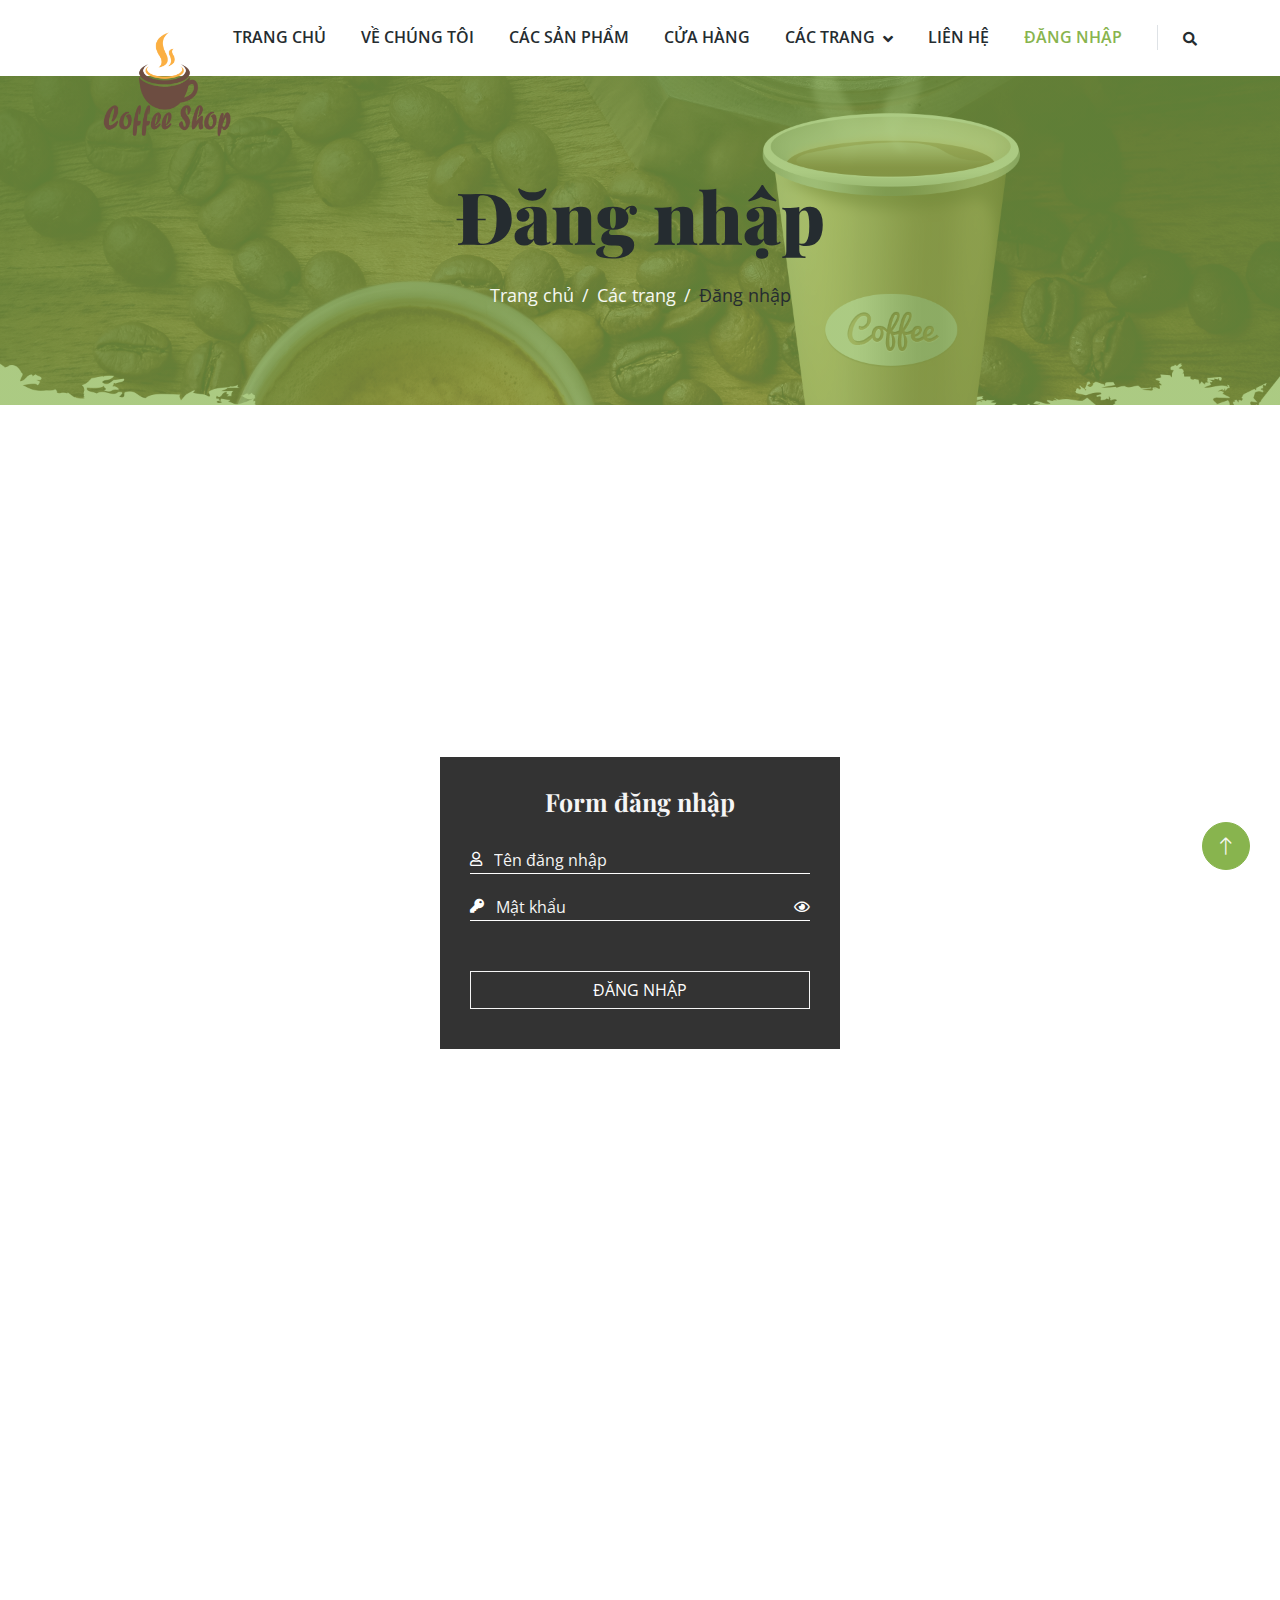
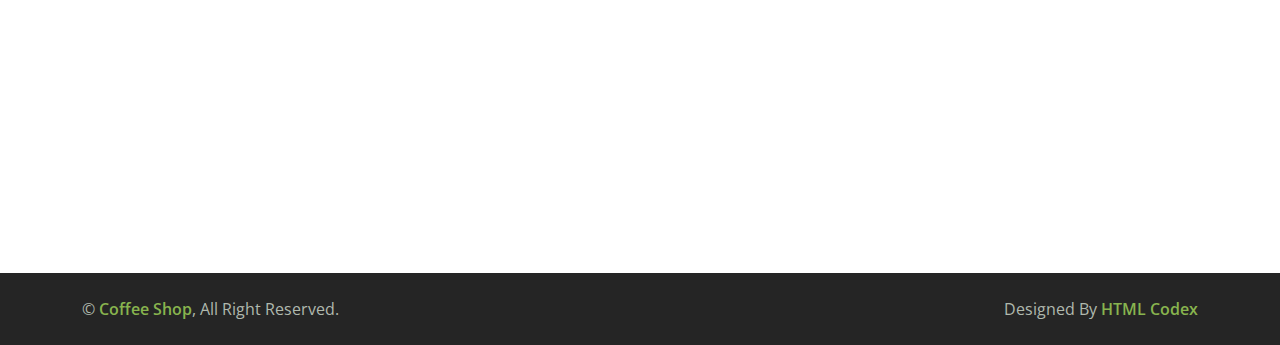
<file: login.html>
<!DOCTYPE html>
<html lang="en">

<head>
    <meta charset="utf-8">
    <title>Coffee Shop</title>
    <meta content="width=device-width, initial-scale=1.0" name="viewport">
    <meta content="" name="keywords">
    <meta content="" name="description">

    <!-- Favicon -->
    <link href="img/favicon.ico" rel="icon">

    <!-- Google Web Fonts -->
    <link rel="preconnect" href="https://fonts.googleapis.com">
    <link rel="preconnect" href="https://fonts.gstatic.com" crossorigin>
    <link href="https://fonts.googleapis.com/css2?family=Open+Sans:wght@400;600&family=Playfair+Display:wght@700;900&display=swap" rel="stylesheet">

    <!-- Icon Font Stylesheet -->
    <link href="https://cdnjs.cloudflare.com/ajax/libs/font-awesome/5.10.0/css/all.min.css" rel="stylesheet">
    <link href="https://cdn.jsdelivr.net/npm/bootstrap-icons@1.4.1/font/bootstrap-icons.css" rel="stylesheet">

    <!-- Libraries Stylesheet -->
    <link href="lib/animate/animate.min.css" rel="stylesheet">
    <link href="lib/owlcarousel/assets/owl.carousel.min.css" rel="stylesheet">

    <!-- Customized Bootstrap Stylesheet -->
    <link href="css/bootstrap.min.css" rel="stylesheet">

    <!-- Template Stylesheet -->
    <link href="css/style.css" rel="stylesheet">
</head>

<body>
    <!-- Spinner Start -->
    <div id="spinner" class="show bg-white position-fixed translate-middle w-100 vh-100 top-50 start-50 d-flex align-items-center justify-content-center">
        <div class="spinner-border text-primary" role="status" style="width: 3rem; height: 3rem;"></div>
    </div>
    <!-- Spinner End -->

    
    <!-- Navbar Start -->
    <div class="container-fluid bg-white sticky-top">
        <div class="container">
            <nav class="navbar navbar-expand-lg bg-white navbar-light py-2 py-lg-0">
                <a href="index.html" class="navbar-brand">
                    <img class="img-fluid" src="img/logo.png" alt="Logo">
                </a>
                <button type="button" class="navbar-toggler ms-auto me-0" data-bs-toggle="collapse" data-bs-target="#navbarCollapse">
                    <span class="navbar-toggler-icon"></span>
                </button>
                <div class="collapse navbar-collapse" id="navbarCollapse">
                    <div class="navbar-nav ms-auto">
                        <a href="index.html" class="nav-item nav-link">Trang chủ</a>
                        <a href="about.html" class="nav-item nav-link">Về chúng tôi</a>
                        <a href="product.html" class="nav-item nav-link">các sản phẩm</a>
                        <a href="store.html" class="nav-item nav-link">Cửa hàng</a>
                        <div class="nav-item dropdown">
                            <a href="#" class="nav-link dropdown-toggle" data-bs-toggle="dropdown">các trang</a>
                            <div class="dropdown-menu bg-light rounded-0 m-0">
                                <a href="feature.html" class="dropdown-item">đặc trưng</a>
                                <a href="blog.html" class="dropdown-item">Blog</a>
                                <a href="testimonial.html" class="dropdown-item">Testimonial</a>
                                <a href="404.html" class="dropdown-item">404 Page</a>
                            </div>
                        </div>
                        <a href="contact.html" class="nav-item nav-link">liên hệ</a>
						<a href="login.html" class="nav-item nav-link active">Đăng nhập</a>
                    </div>
                    <div class="border-start ps-4 d-none d-lg-block">
                        <button type="button" class="btn btn-sm p-0"><i class="fa fa-search"></i></button>
                    </div>
                </div>
            </nav>
        </div>
    </div>
    <!-- Navbar End -->


    <!-- Page Header Start -->
    <div class="container-fluid page-header py-5 mb-5 wow fadeIn" data-wow-delay="0.1s">
        <div class="container text-center py-5">
          <h1 class="display-2 text-dark mb-4 animated slideInDown">Đăng nhập</h1>
          <nav aria-label="breadcrumb animated slideInDown">
                <ol class="breadcrumb justify-content-center mb-0">
                    <li class="breadcrumb-item"><a href="#">Trang chủ</a></li>
                    <li class="breadcrumb-item"><a href="#">Các trang</a></li>
                    <li class="breadcrumb-item text-dark" aria-current="page">Đăng nhập</li>
                </ol>
            </nav>
        </div>
    </div>
    <!-- Page Header End -->


    <!-- Contact Start -->    <div id="wrapper">
        <form action="" id="form-login">
            <h1 class="form-heading">Form đăng nhập</h1>
            <div class="form-group">
                <i class="far fa-user"></i>
                <input type="text" class="form-input" placeholder="Tên đăng nhập">
            </div>
            <div class="form-group">
                <i class="fas fa-key"></i>
                <input type="password" class="form-input" placeholder="Mật khẩu">
                <div id="eye">
                    <i class="far fa-eye"></i>
                </div>
            </div>
            <input type="submit" value="Đăng nhập" class="form-submit">
        </form>
    </div>
     <!-- Contact End -->


    <!-- Footer Start -->

<div class="container-fluid bg-dark footer mt-5 py-5 wow fadeIn" data-wow-delay="0.1s">
  <div class="container py-5">
        <div class="row g-5">
          <div class="col-lg-3 col-md-6">
            <h4 class="text-primary mb-4">Văn phòng của chúng tôi</h4>
            <p class="mb-2"><em class="fa fa-map-marker-alt text-primary me-3"></em>kp 4A phường Tân Hòa Biên Hòa Đôhng Nai</p>
            <p class="mb-2"><em class="fa fa-phone-alt text-primary me-3"></em>+84 0338 902 113</p>
            <p class="mb-2"><i class="fa fa-envelope text-primary me-3"></i>trong999666333@gmjail.com</p>
            <div class="d-flex pt-3"> <a class="btn btn-square btn-primary rounded-circle me-2" href=""><i class="fab fa-twitter"></i></a> <a class="btn btn-square btn-primary rounded-circle me-2" href=""><i class="fab fa-facebook-f"></i></a> <a class="btn btn-square btn-primary rounded-circle me-2" href=""><i class="fab fa-youtube"></i></a> <a class="btn btn-square btn-primary rounded-circle me-2" href=""><i class="fab fa-linkedin-in"></i></a> </div>
          </div>
          <div class="col-lg-3 col-md-6">
            <h4 class="text-primary mb-4">Đường dẫn nhanh</h4>
            <a class="btn btn-link" href="">Về chúng tôi</a> <a class="btn btn-link" href="">Liên hệ chúng tôi</a> <a class="btn btn-link" href="">Dịch vụ của chúng tôi</a> <a class="btn btn-link" href="">Điều kiện & điều khoản</a> <a class="btn btn-link" href="">Ủng hộ</a> </div>
          <div class="col-lg-3 col-md-6">
            <h4 class="text-primary mb-4">Giờ kinh doanh</h4>
            <p class="mb-1">Thứ hai - thứ Sáu</p>
            <h6 class="text-light">09:00 sáng - 07:00 tối</h6>
            <p class="mb-1">Thứ bảy</p>
            <h6 class="text-light">09:00 sáng - 12:00 trưa</h6>
            <p class="mb-1">Chủ nhật</p>
            <h6 class="text-light">Đóng cửa</h6>
          </div>
          <div class="col-lg-3 col-md-6">
            <h4 class="text-primary mb-4">Bản tin</h4>
            <p>Những tin sale hoặc những thông tin mới của quán sẽ xuất hiện ở đây</p>
            <div class="position-relative w-100">
              <input class="form-control bg-transparent w-100 py-3 ps-4 pe-5" type="text" placeholder="Email của bạn">
              <button type="button" class="btn btn-primary py-2 position-absolute top-0 end-0 mt-2 me-2">Đăng nhập</button>
            </div>
          </div>
        </div>
      </div>
    </div>
    <!-- Footer End -->


    <!-- Copyright Start -->
    <div class="container-fluid copyright py-4">
        <div class="container">
            <div class="row">
                <div class="col-md-6 text-center text-md-start mb-3 mb-md-0">
                    &copy; <a class="fw-medium" href="#">Coffee Shop</a>, All Right Reserved.
                </div>
                <div class="col-md-6 text-center text-md-end">
                    <!--/*** This template is free as long as you keep the footer author’s credit link/attribution link/backlink. If you'd like to use the template without the footer author’s credit link/attribution link/backlink, you can purchase the Credit Removal License from "https://htmlcodex.com/credit-removal". Thank you for your support. ***/-->
                    Designed By <a class="fw-medium" href="https://htmlcodex.com">HTML Codex</a>
                </div>
            </div>
        </div>
    </div>
    <!-- Copyright End -->    <!-- Back to Top -->
    <a href="#" class="btn btn-lg btn-primary btn-lg-square rounded-circle back-to-top"><i class="bi bi-arrow-up"></i></a>


    <!-- JavaScript Libraries -->
    <script src="https://ajax.googleapis.com/ajax/libs/jquery/3.6.1/jquery.min.js"></script>
    <script src="https://cdn.jsdelivr.net/npm/bootstrap@5.0.0/dist/js/bootstrap.bundle.min.js"></script>
    <script src="lib/wow/wow.min.js"></script>
    <script src="lib/easing/easing.min.js"></script>
    <script src="lib/waypoints/waypoints.min.js"></script>
    <script src="lib/owlcarousel/owl.carousel.min.js"></script>

    <!-- Template Javascript -->
    <script src="js/main.js"></script>
</body>

</html>
</file>
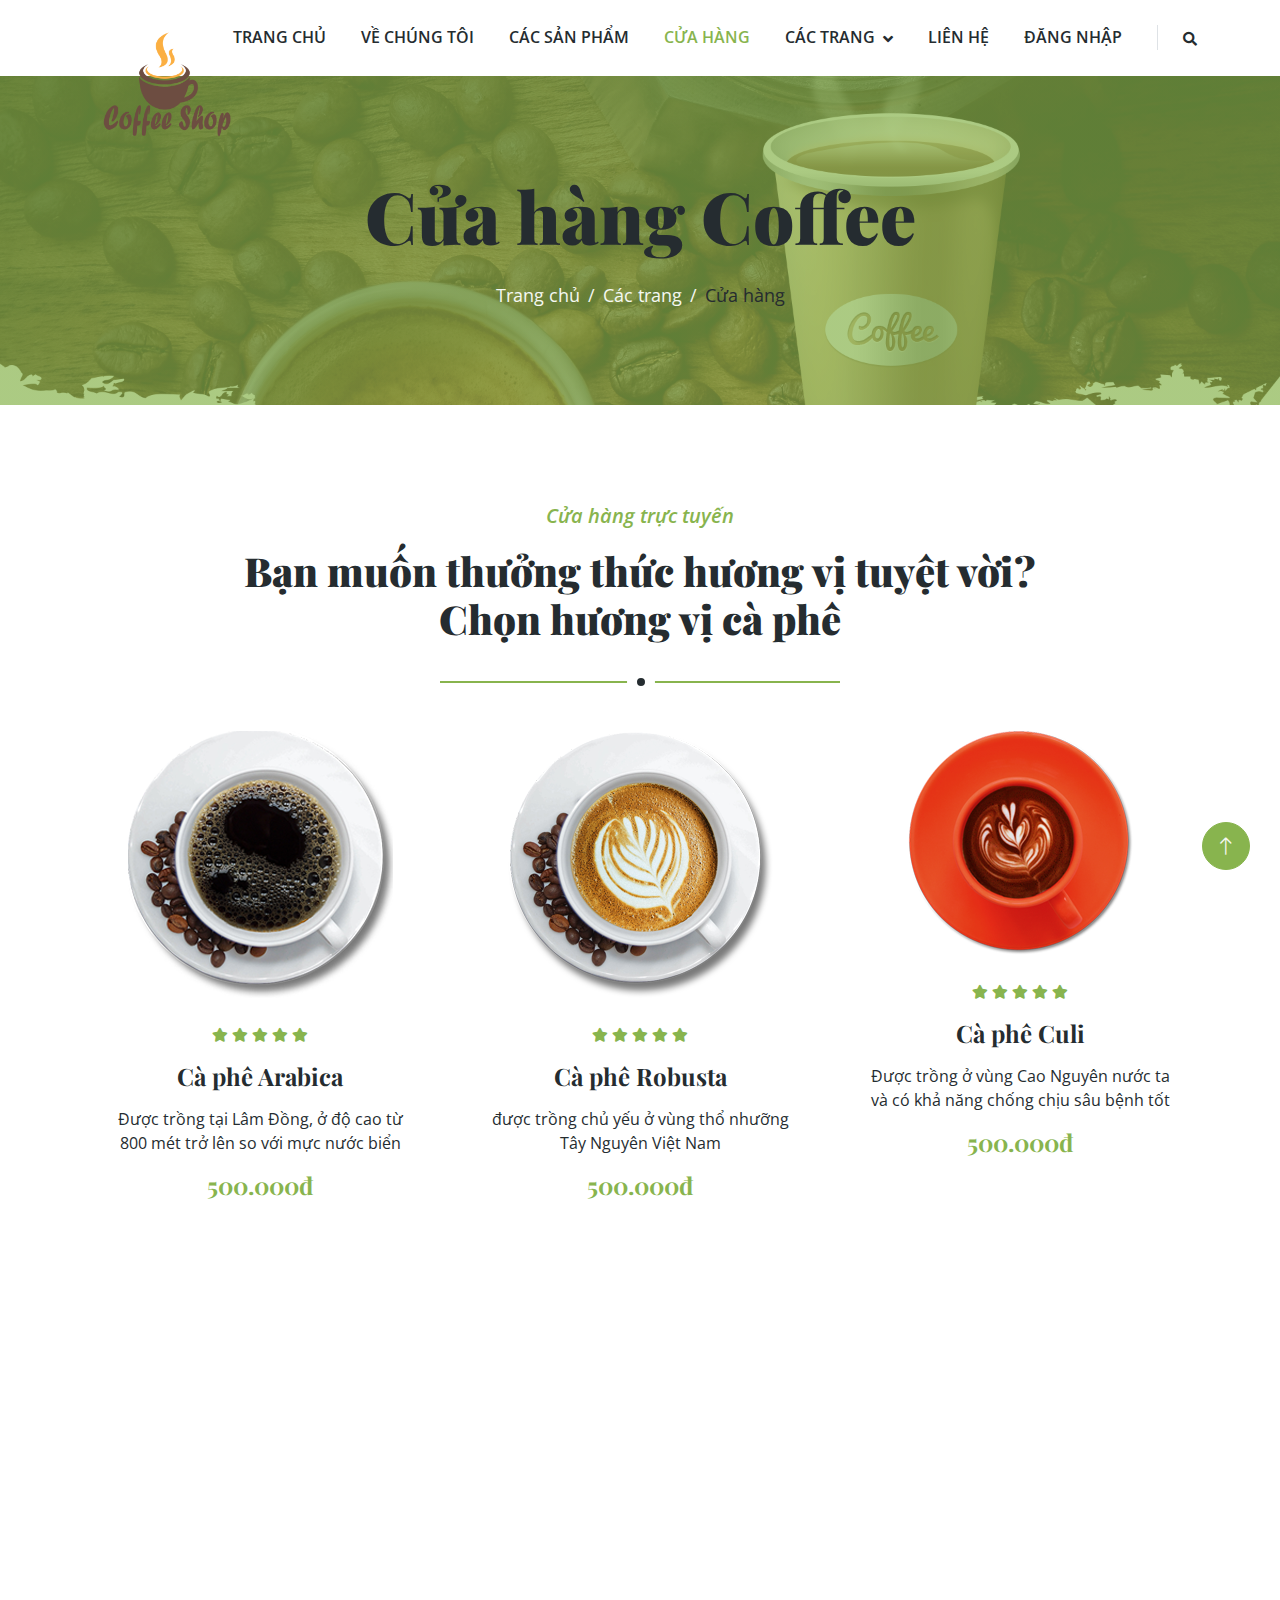
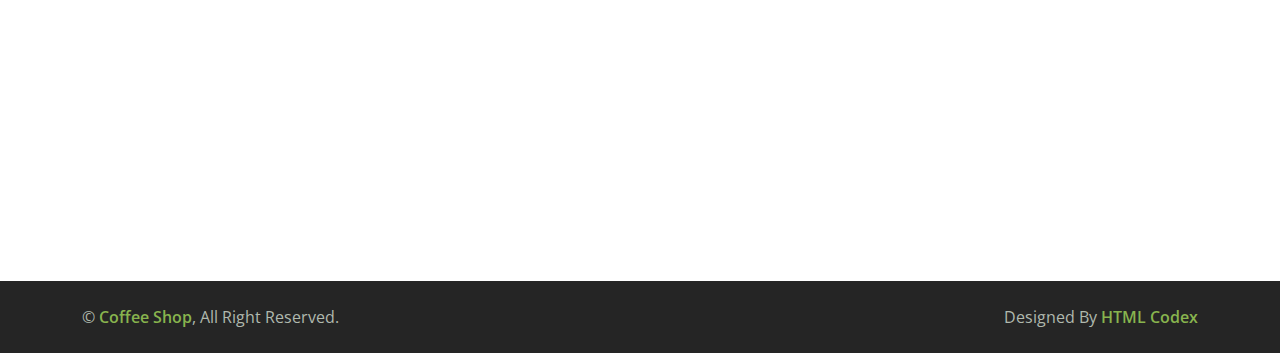
<file: store.html>
<!DOCTYPE html>
<html lang="en">

<head>
    <meta charset="utf-8">
    <title>Coffee Shop</title>
    <meta content="width=device-width, initial-scale=1.0" name="viewport">
    <meta content="" name="keywords">
    <meta content="" name="description">

    <!-- Favicon -->
    <link href="img/favicon.ico" rel="icon">

    <!-- Google Web Fonts -->
    <link rel="preconnect" href="https://fonts.googleapis.com">
    <link rel="preconnect" href="https://fonts.gstatic.com" crossorigin>
    <link href="https://fonts.googleapis.com/css2?family=Open+Sans:wght@400;600&family=Playfair+Display:wght@700;900&display=swap" rel="stylesheet">

    <!-- Icon Font Stylesheet -->
    <link href="https://cdnjs.cloudflare.com/ajax/libs/font-awesome/5.10.0/css/all.min.css" rel="stylesheet">
    <link href="https://cdn.jsdelivr.net/npm/bootstrap-icons@1.4.1/font/bootstrap-icons.css" rel="stylesheet">

    <!-- Libraries Stylesheet -->
    <link href="lib/animate/animate.min.css" rel="stylesheet">
    <link href="lib/owlcarousel/assets/owl.carousel.min.css" rel="stylesheet">

    <!-- Customized Bootstrap Stylesheet -->
    <link href="css/bootstrap.min.css" rel="stylesheet">

    <!-- Template Stylesheet -->
    <link href="css/style.css" rel="stylesheet">
</head>

<body>
    <!-- Spinner Start -->
    <div id="spinner" class="show bg-white position-fixed translate-middle w-100 vh-100 top-50 start-50 d-flex align-items-center justify-content-center">
        <div class="spinner-border text-primary" role="status" style="width: 3rem; height: 3rem;"></div>
    </div>
    <!-- Spinner End -->

    
    <!-- Navbar Start -->
    <div class="container-fluid bg-white sticky-top">
        <div class="container">
            <nav class="navbar navbar-expand-lg bg-white navbar-light py-2 py-lg-0">
                <a href="index.html" class="navbar-brand">
                    <img class="img-fluid" src="img/logo.png" alt="Logo">
                </a>
                <button type="button" class="navbar-toggler ms-auto me-0" data-bs-toggle="collapse" data-bs-target="#navbarCollapse">
                    <span class="navbar-toggler-icon"></span>
                </button>
                <div class="collapse navbar-collapse" id="navbarCollapse">
                    <div class="navbar-nav ms-auto">
                        <a href="index.html" class="nav-item nav-link">trang chủ</a>
                        <a href="about.html" class="nav-item nav-link">về chúng tôi</a>
                        <a href="product.html" class="nav-item nav-link">các sản phẩm</a>
                        <a href="store.html" class="nav-item nav-link active">cửa hàng</a>
                        <div class="nav-item dropdown">
                            <a href="#" class="nav-link dropdown-toggle" data-bs-toggle="dropdown">các trang</a>
                            <div class="dropdown-menu bg-light rounded-0 m-0">
                                <a href="feature.html" class="dropdown-item">đặc trưng</a>
                                <a href="blog.html" class="dropdown-item">Blog</a>
                                <a href="testimonial.html" class="dropdown-item">Testimonial</a>
                                <a href="404.html" class="dropdown-item">404 Page</a>
                            </div>
                        </div>
                        <a href="contact.html" class="nav-item nav-link">liên hệ</a>
						<a href="login.html" class="nav-item nav-link">Đăng nhập</a>
                    </div>
                    <div class="border-start ps-4 d-none d-lg-block">
                        <button type="button" class="btn btn-sm p-0"><i class="fa fa-search"></i></button>
                    </div>
                </div>
            </nav>
        </div>
    </div>
    <!-- Navbar End -->


    <!-- Page Header Start -->
    <div class="container-fluid page-header py-5 mb-5 wow fadeIn" data-wow-delay="0.1s">
        <div class="container text-center py-5">
            <h1 class="display-2 text-dark mb-4 animated slideInDown">Cửa hàng Coffee</h1>
            <nav aria-label="breadcrumb animated slideInDown">
                <ol class="breadcrumb justify-content-center mb-0">
                    <li class="breadcrumb-item"><a href="#">Trang chủ</a></li>
                    <li class="breadcrumb-item"><a href="#">Các trang</a></li>
                    <li class="breadcrumb-item text-dark" aria-current="page">Cửa hàng</li>
                </ol>
            </nav>
        </div>
    </div>
    <!-- Page Header End -->


    <!-- Store Start -->  <div class="container-xxl py-5">
        <div class="container">
            <div class="section-title text-center mx-auto wow fadeInUp" data-wow-delay="0.1s" style="max-width: 800px;">
                <p class="fs-5 fw-medium fst-italic text-primary">Cửa hàng trực tuyến</p>
                <h1 class="display-6">Bạn muốn thưởng thức hương vị tuyệt vời? Chọn hương vị cà phê</h1>
            </div>
            <div class="row g-4">
                <div class="col-lg-4 col-md-6 wow fadeInUp" data-wow-delay="0.1s">
                    <div class="store-item position-relative text-center">
                        <img class="img-fluid" src="img/store-product-1.jpg" alt="">
                        <div class="p-4">
                            <div class="text-center mb-3">
                                <small class="fa fa-star text-primary"></small>
                                <small class="fa fa-star text-primary"></small>
                                <small class="fa fa-star text-primary"></small>
                                <small class="fa fa-star text-primary"></small>
                                <small class="fa fa-star text-primary"></small>
                            </div>
                            <h4 class="mb-3">Cà phê Arabica</h4>
                            <p>Được trồng tại Lâm Đồng, ở độ cao từ 800 mét trở lên so với mực nước biển</p>
                            <h4 class="text-primary">500.000đ</h4>
                        </div>
                        <div class="store-overlay"><a class="btn btn-primary rounded-pill py-2 px-4 m-2">More Detail <em class="fa fa-arrow-right ms-2"></em></a> <a class="btn btn-dark rounded-pill py-2 px-4 m-2">Add to Cart <em class="fa fa-cart-plus ms-2"></em></a></div>
                    </div>
                </div>
                <div class="col-lg-4 col-md-6 wow fadeInUp" data-wow-delay="0.3s">
                    <div class="store-item position-relative text-center">
                        <img class="img-fluid" src="img/store-product-2.jpg" alt="">
                        <div class="p-4">
                            <div class="text-center mb-3">
                                <small class="fa fa-star text-primary"></small>
                                <small class="fa fa-star text-primary"></small>
                                <small class="fa fa-star text-primary"></small>
                                <small class="fa fa-star text-primary"></small>
                                <small class="fa fa-star text-primary"></small>
                            </div>
                            <h4 class="mb-3">Cà phê Robusta</h4>
                            <p>được trồng chủ yếu ở vùng thổ nhưỡng Tây Nguyên Việt Nam</p>
                            <h4 class="text-primary">500.000đ</h4>
                        </div>
                        <div class="store-overlay"><a class="btn btn-primary rounded-pill py-2 px-4 m-2">More Detail <em class="fa fa-arrow-right ms-2"></em></a> <a class="btn btn-dark rounded-pill py-2 px-4 m-2">Add to Cart <em class="fa fa-cart-plus ms-2"></em></a></div>
                    </div>
                </div>
                <div class="col-lg-4 col-md-6 wow fadeInUp" data-wow-delay="0.5s">
                    <div class="store-item position-relative text-center">
                        <img class="img-fluid" src="img/store-product-3.jpg" alt="">
                        <div class="p-4">
                            <div class="text-center mb-3">
                                <small class="fa fa-star text-primary"></small>
                                <small class="fa fa-star text-primary"></small>
                                <small class="fa fa-star text-primary"></small>
                                <small class="fa fa-star text-primary"></small>
                                <small class="fa fa-star text-primary"></small>
                            </div>
                            <h4 class="mb-3">Cà phê Culi</h4>
                            <p>Được trồng ở vùng Cao Nguyên nước ta và có khả năng chống chịu sâu bệnh tốt</p>
                            <h4 class="text-primary">500.000đ</h4>
                        </div>
                        <div class="store-overlay">
                            <a href="" class="btn btn-primary rounded-pill py-2 px-4 m-2">More Detail <i class="fa fa-arrow-right ms-2"></i></a>
                            <a href="" class="btn btn-dark rounded-pill py-2 px-4 m-2">Add to Cart <i class="fa fa-cart-plus ms-2"></i></a>
                        </div>
                    </div>
                </div>
                <div class="col-12 text-center wow fadeInUp" data-wow-delay="0.1s">
                    <a href="" class="btn btn-primary rounded-pill py-3 px-5">Xem thêm sản phẩm</a>
                </div>
            </div>
        </div>
    </div>  <!-- Store End -->


    <!-- Footer Start --> <div class="container-fluid bg-dark footer mt-5 py-5 wow fadeIn" data-wow-delay="0.1s">
        <div class="container py-5">
            <div class="row g-5">
                <div class="col-lg-3 col-md-6">
                    <h4 class="text-primary mb-4">Văn phòng của chúng tôi</h4>
                    <p class="mb-2"><em class="fa fa-map-marker-alt text-primary me-3"></em>kp 4A phường Tân Hòa Biên Hòa Đôhng Nai</p>
                    <p class="mb-2"><em class="fa fa-phone-alt text-primary me-3"></em>+84 0338 902 113</p>
                    <p class="mb-2"><i class="fa fa-envelope text-primary me-3"></i>trong999666333@gmjail.com</p>
                    <div class="d-flex pt-3">
                        <a class="btn btn-square btn-primary rounded-circle me-2" href=""><i class="fab fa-twitter"></i></a>
                        <a class="btn btn-square btn-primary rounded-circle me-2" href=""><i class="fab fa-facebook-f"></i></a>
                        <a class="btn btn-square btn-primary rounded-circle me-2" href=""><i class="fab fa-youtube"></i></a>
                        <a class="btn btn-square btn-primary rounded-circle me-2" href=""><i class="fab fa-linkedin-in"></i></a>
                    </div>
                </div>
                <div class="col-lg-3 col-md-6">
                    <h4 class="text-primary mb-4">Đường dẫn nhanh</h4>
                    <a class="btn btn-link" href="">Về chúng tôi</a>
                    <a class="btn btn-link" href="">Liên hệ chúng tôi</a>
                    <a class="btn btn-link" href="">Dịch vụ của chúng tôi</a>
                    <a class="btn btn-link" href="">Điều kiện & điều khoản</a>
                    <a class="btn btn-link" href="">Ủng hộ</a>
                </div>
                <div class="col-lg-3 col-md-6">
                    <h4 class="text-primary mb-4">Giờ kinh doanh</h4>
                    <p class="mb-1">Thứ hai - thứ Sáu</p>
                    <h6 class="text-light">09:00 sáng - 07:00 tối</h6>
                    <p class="mb-1">Thứ bảy</p>
                    <h6 class="text-light">09:00 sáng - 12:00 trưa</h6>
                    <p class="mb-1">Chủ nhật</p>
                    <h6 class="text-light">Đóng cửa</h6>
                </div>
                <div class="col-lg-3 col-md-6">
                    <h4 class="text-primary mb-4">Bản tin</h4>
                    <p>Những tin sale hoặc những thông tin mới của quán sẽ xuất hiện ở đây</p>
                    <div class="position-relative w-100">
                        <input class="form-control bg-transparent w-100 py-3 ps-4 pe-5" type="text" placeholder="Email của bạn">
                        <button type="button" class="btn btn-primary py-2 position-absolute top-0 end-0 mt-2 me-2">Đăng nhập</button>
                    </div>
                </div>
            </div>
        </div>
    </div>
   <!-- Footer End -->


    <!-- Copyright Start -->
    <div class="container-fluid copyright py-4">
        <div class="container">
            <div class="row">
                <div class="col-md-6 text-center text-md-start mb-3 mb-md-0">
                    &copy; <a class="fw-medium" href="#">Coffee Shop</a>, All Right Reserved.
                </div>
                <div class="col-md-6 text-center text-md-end">
                    <!--/*** This template is free as long as you keep the footer author’s credit link/attribution link/backlink. If you'd like to use the template without the footer author’s credit link/attribution link/backlink, you can purchase the Credit Removal License from "https://htmlcodex.com/credit-removal". Thank you for your support. ***/-->
                    Designed By <a class="fw-medium" href="https://htmlcodex.com">HTML Codex</a>
                </div>
            </div>
        </div>
    </div>
    <!-- Copyright End -->


    <!-- Back to Top -->
    <a href="#" class="btn btn-lg btn-primary btn-lg-square rounded-circle back-to-top"><i class="bi bi-arrow-up"></i></a>


    <!-- JavaScript Libraries -->
    <script src="https://ajax.googleapis.com/ajax/libs/jquery/3.6.1/jquery.min.js"></script>
    <script src="https://cdn.jsdelivr.net/npm/bootstrap@5.0.0/dist/js/bootstrap.bundle.min.js"></script>
    <script src="lib/wow/wow.min.js"></script>
    <script src="lib/easing/easing.min.js"></script>
    <script src="lib/waypoints/waypoints.min.js"></script>
    <script src="lib/owlcarousel/owl.carousel.min.js"></script>

    <!-- Template Javascript -->
    <script src="js/main.js"></script>
</body>

</html>
</file>
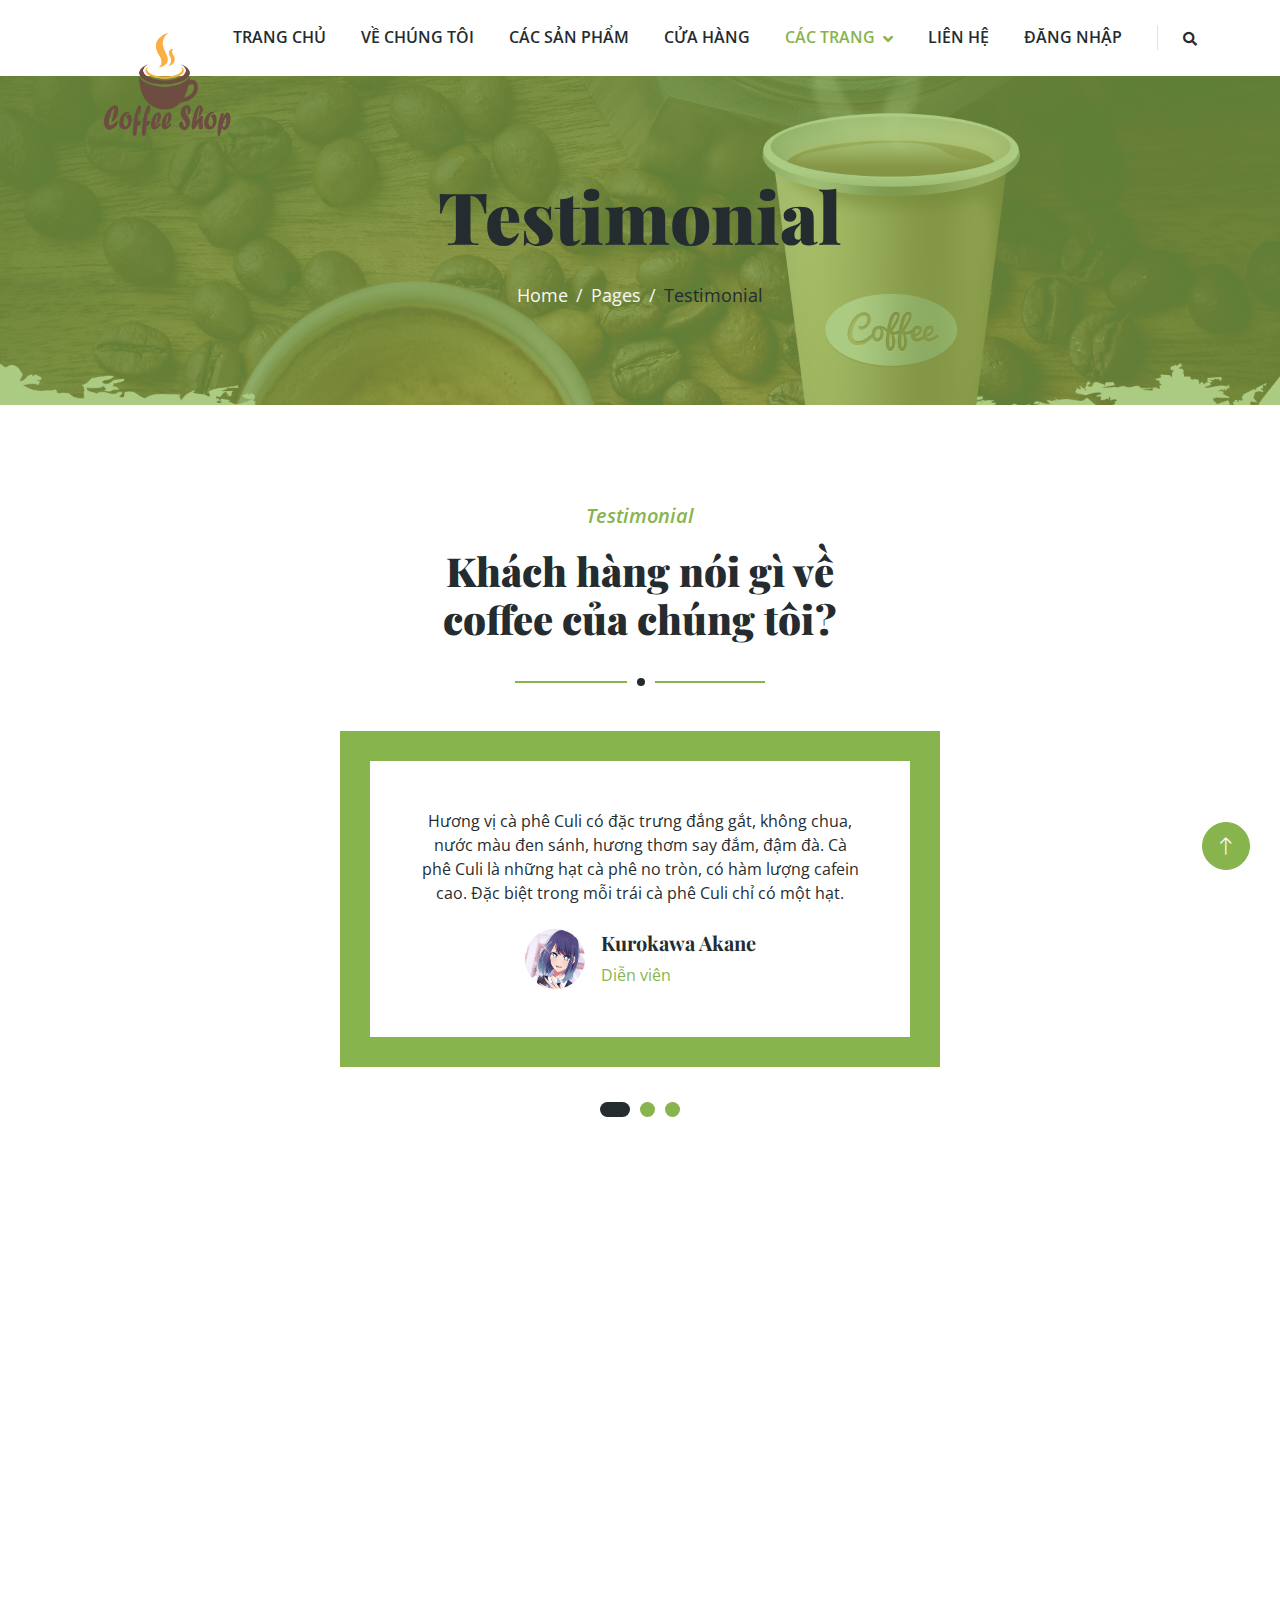
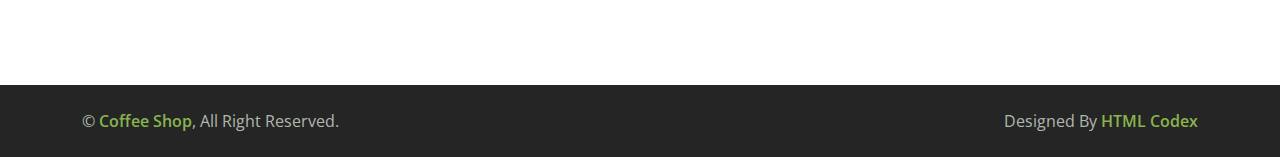
<file: testimonial.html>
<!DOCTYPE html>
<html lang="en">

<head>
    <meta charset="utf-8">
    <title>Coffee Shop</title>
    <meta content="width=device-width, initial-scale=1.0" name="viewport">
    <meta content="" name="keywords">
    <meta content="" name="description">

    <!-- Favicon -->
    <link href="img/favicon.ico" rel="icon">

    <!-- Google Web Fonts -->
    <link rel="preconnect" href="https://fonts.googleapis.com">
    <link rel="preconnect" href="https://fonts.gstatic.com" crossorigin>
    <link href="https://fonts.googleapis.com/css2?family=Open+Sans:wght@400;600&family=Playfair+Display:wght@700;900&display=swap" rel="stylesheet">

    <!-- Icon Font Stylesheet -->
    <link href="https://cdnjs.cloudflare.com/ajax/libs/font-awesome/5.10.0/css/all.min.css" rel="stylesheet">
    <link href="https://cdn.jsdelivr.net/npm/bootstrap-icons@1.4.1/font/bootstrap-icons.css" rel="stylesheet">

    <!-- Libraries Stylesheet -->
    <link href="lib/animate/animate.min.css" rel="stylesheet">
    <link href="lib/owlcarousel/assets/owl.carousel.min.css" rel="stylesheet">

    <!-- Customized Bootstrap Stylesheet -->
    <link href="css/bootstrap.min.css" rel="stylesheet">

    <!-- Template Stylesheet -->
    <link href="css/style.css" rel="stylesheet">
</head>

<body>
    <!-- Spinner Start -->
    <div id="spinner" class="show bg-white position-fixed translate-middle w-100 vh-100 top-50 start-50 d-flex align-items-center justify-content-center">
        <div class="spinner-border text-primary" role="status" style="width: 3rem; height: 3rem;"></div>
    </div>
    <!-- Spinner End -->

    
    <!-- Navbar Start -->
    <div class="container-fluid bg-white sticky-top">
        <div class="container">
            <nav class="navbar navbar-expand-lg bg-white navbar-light py-2 py-lg-0">
                <a href="index.html" class="navbar-brand">
                    <img class="img-fluid" src="img/logo.png" alt="Logo">
                </a>
                <button type="button" class="navbar-toggler ms-auto me-0" data-bs-toggle="collapse" data-bs-target="#navbarCollapse">
                    <span class="navbar-toggler-icon"></span>
                </button>
                <div class="collapse navbar-collapse" id="navbarCollapse">
                    <div class="navbar-nav ms-auto">
                        <a href="index.html" class="nav-item nav-link">Trang chủ</a>
                        <a href="about.html" class="nav-item nav-link">về chúng tôi</a>
                        <a href="product.html" class="nav-item nav-link">các sản phẩm</a>
                        <a href="store.html" class="nav-item nav-link">cửa hàng</a>
                        <div class="nav-item dropdown">
                            <a href="#" class="nav-link dropdown-toggle active" data-bs-toggle="dropdown">các trang</a>
                            <div class="dropdown-menu bg-light rounded-0 m-0">
                                <a href="feature.html" class="dropdown-item">đặc trưng</a>
                                <a href="blog.html" class="dropdown-item">Blog</a>
                                <a href="testimonial.html" class="dropdown-item active">Testimonial</a>
                                <a href="404.html" class="dropdown-item">404 Page</a>
                            </div>
                        </div>
                        <a href="contact.html" class="nav-item nav-link">liên hệ</a>
						<a href="login.html" class="nav-item nav-link">Đăng nhập</a>
                    </div>
                    <div class="border-start ps-4 d-none d-lg-block">
                        <button type="button" class="btn btn-sm p-0"><i class="fa fa-search"></i></button>
                    </div>
                </div>
            </nav>
        </div>
    </div>
    <!-- Navbar End -->


    <!-- Page Header Start -->
    <div class="container-fluid page-header py-5 mb-5 wow fadeIn" data-wow-delay="0.1s">
        <div class="container text-center py-5">
            <h1 class="display-2 text-dark mb-4 animated slideInDown">Testimonial</h1>
            <nav aria-label="breadcrumb animated slideInDown">
                <ol class="breadcrumb justify-content-center mb-0">
                    <li class="breadcrumb-item"><a href="#">Home</a></li>
                    <li class="breadcrumb-item"><a href="#">Pages</a></li>
                    <li class="breadcrumb-item text-dark" aria-current="page">Testimonial</li>
                </ol>
            </nav>
        </div>
    </div>
    <!-- Page Header End -->


    <!-- Testimonial Start -->
    <div class="container-fluid py-5">
        <div class="container">
            <div class="section-title text-center mx-auto wow fadeInUp" data-wow-delay="0.1s" style="max-width: 500px;">
                <p class="fs-5 fw-medium fst-italic text-primary">Testimonial</p>
                <h1 class="display-6">Khách hàng nói gì về coffee của chúng tôi?</h1>
            </div>
            <div class="owl-carousel testimonial-carousel wow fadeInUp" data-wow-delay="0.5s">
                <div class="testimonial-item p-4 p-lg-5">
                    <p class="mb-4">Hương vị cà phê Culi có đặc trưng đắng gắt, không chua, nước màu đen sánh, hương thơm say đắm, đậm đà. Cà phê Culi là những hạt cà phê no tròn, có hàm lượng cafein cao. Đặc biệt trong mỗi trái cà phê Culi chỉ có một hạt.</p>
                    <div class="d-flex align-items-center justify-content-center">
                        <img class="img-fluid flex-shrink-0" src="img/testimonial-1.jpg" alt="">
                        <div class="text-start ms-3">
                            <h5>Kurokawa Akane</h5>
                            <span class="text-primary">Diễn viên</span>
                        </div>
                    </div>
                </div>
                <div class="testimonial-item p-4 p-lg-5">
                    <p class="mb-4">Hương vị cà phê Robusta ấn tượng với hương thơm dịu, có vị đắng, không có vị chua, nước màu nâu sánh và hàm lượng cafein vừa đủ.</p>
                    <div class="d-flex align-items-center justify-content-center">
                        <img class="img-fluid flex-shrink-0" src="img/testimonial-2.jpg" alt="">
                        <div class="text-start ms-3">
                            <h5>Kyoko Hori</h5>
                            <span class="text-primary">Học sinh</span>
                        </div>
                    </div>
                </div>
                <div class="testimonial-item p-4 p-lg-5">
                    <p class="mb-4">Hương vị cà phê Arabica có mùi vị đắng như đa dạng từ đắng dịu thơm nhẹ đến đắng pha hương thơm nồng nàn, màu nâu nhạt sánh, vị hơi chua nhưng rất hấp dẫn đối với khẩu vị của những quý ông, quý bà sành cà phê.</p>
                    <div class="d-flex align-items-center justify-content-center">
                        <img class="img-fluid flex-shrink-0" src="img/testimonial-3.jpg" alt="">
                        <div class="text-start ms-3">
                            <h5>Shiina Mahiru</h5>
                            <span class="text-primary">Học sinh</span>
                        </div>
                    </div>
                </div>
            </div>
        </div>
    </div>
    <!-- Testimonial End -->

    <!-- Footer Start --> <div class="container-fluid bg-dark footer mt-5 py-5 wow fadeIn" data-wow-delay="0.1s">
        <div class="container py-5">
            <div class="row g-5">
                <div class="col-lg-3 col-md-6">
                    <h4 class="text-primary mb-4">Văn phòng của chúng tôi</h4>
                    <p class="mb-2"><em class="fa fa-map-marker-alt text-primary me-3"></em>kp 4A phường Tân Hòa Biên Hòa Đôhng Nai</p>
                    <p class="mb-2"><em class="fa fa-phone-alt text-primary me-3"></em>+84 0338 902 113</p>
                    <p class="mb-2"><i class="fa fa-envelope text-primary me-3"></i>trong999666333@gmjail.com</p>
                    <div class="d-flex pt-3">
                        <a class="btn btn-square btn-primary rounded-circle me-2" href=""><i class="fab fa-twitter"></i></a>
                        <a class="btn btn-square btn-primary rounded-circle me-2" href=""><i class="fab fa-facebook-f"></i></a>
                        <a class="btn btn-square btn-primary rounded-circle me-2" href=""><i class="fab fa-youtube"></i></a>
                        <a class="btn btn-square btn-primary rounded-circle me-2" href=""><i class="fab fa-linkedin-in"></i></a>
                    </div>
                </div>
                <div class="col-lg-3 col-md-6">
                    <h4 class="text-primary mb-4">Đường dẫn nhanh</h4>
                    <a class="btn btn-link" href="">Về chúng tôi</a>
                    <a class="btn btn-link" href="">Liên hệ chúng tôi</a>
                    <a class="btn btn-link" href="">Dịch vụ của chúng tôi</a>
                    <a class="btn btn-link" href="">Điều kiện & điều khoản</a>
                    <a class="btn btn-link" href="">Ủng hộ</a>
                </div>
                <div class="col-lg-3 col-md-6">
                    <h4 class="text-primary mb-4">Giờ kinh doanh</h4>
                    <p class="mb-1">Thứ hai - thứ Sáu</p>
                    <h6 class="text-light">09:00 sáng - 07:00 tối</h6>
                    <p class="mb-1">Thứ bảy</p>
                    <h6 class="text-light">09:00 sáng - 12:00 trưa</h6>
                    <p class="mb-1">Chủ nhật</p>
                    <h6 class="text-light">Đóng cửa</h6>
                </div>
                <div class="col-lg-3 col-md-6">
                    <h4 class="text-primary mb-4">Bản tin</h4>
                    <p>Những tin sale hoặc những thông tin mới của quán sẽ xuất hiện ở đây</p>
                    <div class="position-relative w-100">
                        <input class="form-control bg-transparent w-100 py-3 ps-4 pe-5" type="text" placeholder="Email của bạn">
                        <button type="button" class="btn btn-primary py-2 position-absolute top-0 end-0 mt-2 me-2">Đăng nhập</button>
                    </div>
                </div>
            </div>
        </div>
    </div>   <!-- Footer End -->


    <!-- Copyright Start -->
    <div class="container-fluid copyright py-4">
        <div class="container">
            <div class="row">
                <div class="col-md-6 text-center text-md-start mb-3 mb-md-0">&copy; <a class="fw-medium" href="#">Coffee Shop</a>, All Right Reserved. </div>
                <div class="col-md-6 text-center text-md-end">
                    <!--/*** This template is free as long as you keep the footer author’s credit link/attribution link/backlink. If you'd like to use the template without the footer author’s credit link/attribution link/backlink, you can purchase the Credit Removal License from "https://htmlcodex.com/credit-removal". Thank you for your support. ***/-->
                    Designed By <a class="fw-medium" href="https://htmlcodex.com">HTML Codex</a>
                </div>
            </div>
        </div>
    </div>
    <!-- Copyright End -->


    <!-- Back to Top -->
    <a href="#" class="btn btn-lg btn-primary btn-lg-square rounded-circle back-to-top"><i class="bi bi-arrow-up"></i></a>


    <!-- JavaScript Libraries -->
    <script src="https://ajax.googleapis.com/ajax/libs/jquery/3.6.1/jquery.min.js"></script>
    <script src="https://cdn.jsdelivr.net/npm/bootstrap@5.0.0/dist/js/bootstrap.bundle.min.js"></script>
    <script src="lib/wow/wow.min.js"></script>
    <script src="lib/easing/easing.min.js"></script>
    <script src="lib/waypoints/waypoints.min.js"></script>
    <script src="lib/owlcarousel/owl.carousel.min.js"></script>

    <!-- Template Javascript -->
    <script src="js/main.js"></script>
</body>

</html>
</file>
<file: css/style.css>
/********** Template CSS **********/
:root {
    --primary: #88B44E;
    --secondary: #FB9F38;
    --light: #F5F8F2;
    --dark: #252C30;
}
#wrapper{
    min-height: 100vh;
    display: flex;
    justify-content: center;
    align-items: center;
}
#form-login{
    max-width: 400px;
    background: rgba(0, 0, 0 , 0.8);
    flex-grow: 1;
    padding: 30px 30px 40px;
    box-shadow: 0px 0px 17px 2px rgba(255, 255, 255, 0.8);
}
.form-heading{
    font-size: 25px;
    color: #f5f5f5;
    text-align: center;
    margin-bottom: 30px;
}
.form-group{
    border-bottom: 1px solid #fff;
    margin-top: 15px;
    margin-bottom: 20px;
    display: flex;
}
.form-group i{
    color: #fff;
    font-size: 14px;
    padding-top: 5px;
    padding-right: 10px;
}
.form-input{
    background: transparent;
    border: 0;
    outline: 0;
    color: #f5f5f5;
    flex-grow: 1;
}
.form-input::placeholder{
    color: #f5f5f5;
}
#eye i{
    padding-right: 0;
    cursor: pointer;
}
.form-submit{
    background: transparent;
    border: 1px solid #f5f5f5;
    color: #fff;
    width: 100%;
    text-transform: uppercase;
    padding: 6px 10px;
    transition: 0.25s ease-in-out;
    margin-top: 30px;
}
.form-submit:hover{
    border: 1px solid #54a0ff;
}

.back-to-top {
    position: fixed;
    display: none;
    right: 30px;
    bottom: 30px;
    z-index: 99;
}

.fw-medium {
    font-weight: 600;
}

.fw-bold {
    font-weight: 700;
}

.fw-black {
    font-weight: 900;
}


/*** Spinner ***/
#spinner {
    opacity: 0;
    visibility: hidden;
    transition: opacity .5s ease-out, visibility 0s linear .5s;
    z-index: 99999;
}

#spinner.show {
    transition: opacity .5s ease-out, visibility 0s linear 0s;
    visibility: visible;
    opacity: 1;
}


/*** Button ***/
.btn {
    transition: .5s;
    font-weight: 500;
}

.btn-primary,
.btn-outline-primary:hover {
    color: var(--light);
}

.btn-secondary,
.btn-outline-secondary:hover {
    color: var(--dark);
}

.btn-square {
    width: 38px;
    height: 38px;
}

.btn-sm-square {
    width: 32px;
    height: 32px;
}

.btn-lg-square {
    width: 48px;
    height: 48px;
}

.btn-square,
.btn-sm-square,
.btn-lg-square {
    padding: 0;
    display: flex;
    align-items: center;
    justify-content: center;
    font-weight: normal;
}


/*** Navbar ***/
.sticky-top {
    top: -150px;
    transition: .5s;
}

.navbar .navbar-brand {
    position: absolute;
    padding: 0;
    width: 170px;
    height: 135px;
    top: 0;
    left: 0;
}

.navbar .navbar-nav .nav-link {
    margin-right: 35px;
    padding: 25px 0;
    color: var(--dark);
    font-weight: 600;
    text-transform: uppercase;
    outline: none;
}

.navbar .navbar-nav .nav-link:hover,
.navbar .navbar-nav .nav-link.active {
    color: var(--primary);
}

.navbar .dropdown-toggle::after {
    border: none;
    content: "\f107";
    font-family: "Font Awesome 5 Free";
    font-weight: 900;
    vertical-align: middle;
    margin-left: 8px;
}

@media (max-width: 991.98px) {
    .navbar .navbar-brand {
        width: 126px;
        height: 100px;
    }

    .navbar .navbar-nav .nav-link  {
        margin-right: 0;
        padding: 10px 0;
    }

    .navbar .navbar-nav {
        margin-top: 75px;
        border-top: 1px solid #EEEEEE;
    }
}

@media (min-width: 992px) {
    .navbar .nav-item .dropdown-menu {
        display: block;
        border: none;
        margin-top: 0;
        top: 150%;
        opacity: 0;
        visibility: hidden;
        transition: .5s;
    }

    .navbar .nav-item:hover .dropdown-menu {
        top: 100%;
        visibility: visible;
        transition: .5s;
        opacity: 1;
    }
}


/*** Header ***/
.carousel-caption {
    top: 0;
    left: 0;
    right: 0;
    bottom: 0;
    display: flex;
    align-items: center;
    background: rgba(136, 180, 78, .7);
    z-index: 1;
}

.carousel-control-prev,
.carousel-control-next {
    width: 15%;
}

.carousel-control-prev-icon,
.carousel-control-next-icon {
    width: 3.5rem;
    height: 3.5rem;
    border-radius: 3.5rem;
    background-color: var(--dark);
    border: 15px solid var(--dark);
}

@media (max-width: 768px) {
    #header-carousel .carousel-item {
        position: relative;
        min-height: 450px;
    }
    
    #header-carousel .carousel-item img {
        position: absolute;
        width: 100%;
        height: 100%;
        object-fit: cover;
    }
}

.page-header {
    background: linear-gradient(rgba(136, 180, 78, .7), rgba(136, 180, 78, .7)), url(../img/carousel-1.jpg) center center no-repeat;
    background-size: cover;
}

.page-header .breadcrumb-item+.breadcrumb-item::before {
    color: var(--light);
}

.page-header .breadcrumb-item,
.page-header .breadcrumb-item a {
    font-size: 18px;
    color: var(--light);
}


/*** Section Title ***/
.section-title {
    position: relative;
    margin-bottom: 3rem;
    padding-bottom: 2rem;
}

.section-title::before {
    position: absolute;
    content: "";
    width: 50%;
    height: 2px;
    bottom: 0;
    left: 0;
    background: var(--primary);
}

.section-title::after {
    position: absolute;
    content: "";
    width: 28px;
    height: 28px;
    bottom: -13px;
    left: calc(25% - 13px);
    background: var(--dark);
    border: 10px solid #FFFFFF;
    border-radius: 28px;
}

.section-title.text-center::before {
    left: 25%;
}

.section-title.text-center::after {
    left: calc(50% - 13px);
}


/*** Products ***/
.product {
    background: linear-gradient(rgba(136, 180, 78, .1), rgba(136, 180, 78, .1)), url(../img/product-bg.png) left bottom no-repeat;
    background-size: auto;
}

.product-carousel .owl-nav {
    display: flex;
    justify-content: center;
    margin-top: 30px;
}

.product-carousel .owl-nav .owl-prev,
.product-carousel .owl-nav .owl-next {
    margin: 0 10px;
    width: 55px;
    height: 55px;
    display: flex;
    align-items: center;
    justify-content: center;
    color: #FFFFFF;
    background: var(--primary);
    border-radius: 55px;
    box-shadow: 0 0 45px rgba(0, 0, 0, .15);
    font-size: 25px;
    transition: .5s;
}

.product-carousel .owl-nav .owl-prev:hover,
.product-carousel .owl-nav .owl-next:hover {
    background: #FFFFFF;
    color: var(--primary);
}


/*** About ***/
.video {
    background: linear-gradient(rgba(136, 180, 78, .85), rgba(136, 180, 78, .85)), url(../img/video-bg.jpg) center center no-repeat;
    background-size: cover;
}

.btn-play {
    position: relative;
    display: block;
    box-sizing: content-box;
    width: 65px;
    height: 75px;
    border-radius: 100%;
    border: none;
    outline: none !important;
    padding: 28px 30px 30px 38px;
    background: #FFFFFF;
}

.btn-play:before {
    content: "";
    position: absolute;
    z-index: 0;
    left: 50%;
    top: 50%;
    transform: translateX(-50%) translateY(-50%);
    display: block;
    width: 120px;
    height: 120px;
    background: #FFFFFF;
    border-radius: 100%;
    animation: pulse-border 1500ms ease-out infinite;
}

.btn-play:after {
    content: "";
    position: absolute;
    z-index: 1;
    left: 50%;
    top: 50%;
    transform: translateX(-50%) translateY(-50%);
    display: block;
    width: 120px;
    height: 120px;
    background: #FFFFFF;
    border-radius: 100%;
    transition: all 200ms;
}

.btn-play span {
    display: block;
    position: relative;
    z-index: 3;
    width:0;
    height: 0;
    left: 13px;
    border-left: 40px solid var(--primary);
    border-top: 28px solid transparent;
    border-bottom: 28px solid transparent;
}

@keyframes pulse-border {
    0% {
        transform: translateX(-50%) translateY(-50%) translateZ(0) scale(1);
        opacity: 1;
    }

    100% {
        transform: translateX(-50%) translateY(-50%) translateZ(0) scale(2);
        opacity: 0;
    }
}

.modal-video .modal-dialog {
    position: relative;
    max-width: 800px;
    margin: 60px auto 0 auto;
}

.modal-video .modal-body {
    position: relative;
    padding: 0px;
}

.modal-video .close {
    position: absolute;
    width: 30px;
    height: 30px;
    right: 0px;
    top: -30px;
    z-index: 999;
    font-size: 30px;
    font-weight: normal;
    color: #FFFFFF;
    background: #000000;
    opacity: 1;
}


/*** Store ***/
.store-item .store-overlay {
    position: absolute;
    top: 0;
    left: 0;
    width: 100%;
    height: 100%;
    display: flex;
    flex-direction: column;
    align-items: center;
    justify-content: center;
    background: rgba(138, 180, 78, .3);
    opacity: 0;
    transition: .5s;
}

.store-item:hover .store-overlay {
    opacity: 1;
}


/*** Contact ***/
.contact .btn-square {
    width: 100px;
    height: 100px;
    border: 20px solid var(--light);
    background: var(--primary);
    border-radius: 50px;
}


/*** Testimonial ***/
.testimonial {
    background: linear-gradient(rgba(136, 180, 78, .85), rgba(136, 180, 78, .85)), url(../img/testimonial-bg.jpg) center center no-repeat;
    background-size: cover;
}

.testimonial-item {
    margin: 0 auto;
    max-width: 600px;
    text-align: center;
    background: #FFFFFF;
    border: 30px solid var(--primary);
}

.testimonial-item img {
    width: 60px !important;
    height: 60px !important;
    border-radius: 60px;
}

.testimonial-carousel .owl-dots {
    margin-top: 35px;
    display: flex;
    align-items: flex-end;
    justify-content: center;
}

.testimonial-carousel .owl-dot {
    position: relative;
    display: inline-block;
    margin: 0 5px;
    width: 15px;
    height: 15px;
    background: var(--primary);
    border-radius: 15px;
    transition: .5s;
}

.testimonial-carousel .owl-dot.active {
    width: 30px;
    background: var(--dark);
}


/*** Footer ***/
.footer {
    color: #B0B9AE;
}

.footer .btn.btn-link {
    display: block;
    margin-bottom: 5px;
    padding: 0;
    text-align: left;
    color: #B0B9AE;
    font-weight: normal;
    text-transform: capitalize;
    transition: .3s;
}

.footer .btn.btn-link::before {
    position: relative;
    content: "\f105";
    font-family: "Font Awesome 5 Free";
    font-weight: 900;
    color: var(--primary);
    margin-right: 10px;
}

.footer .btn.btn-link:hover {
    color: var(--light);
    letter-spacing: 1px;
    box-shadow: none;
}

.copyright {
    color: #B0B9AE;
}

.copyright {
    background: #252525;
}

.copyright a:hover {
    color: #FFFFFF !important;
}
</file>
